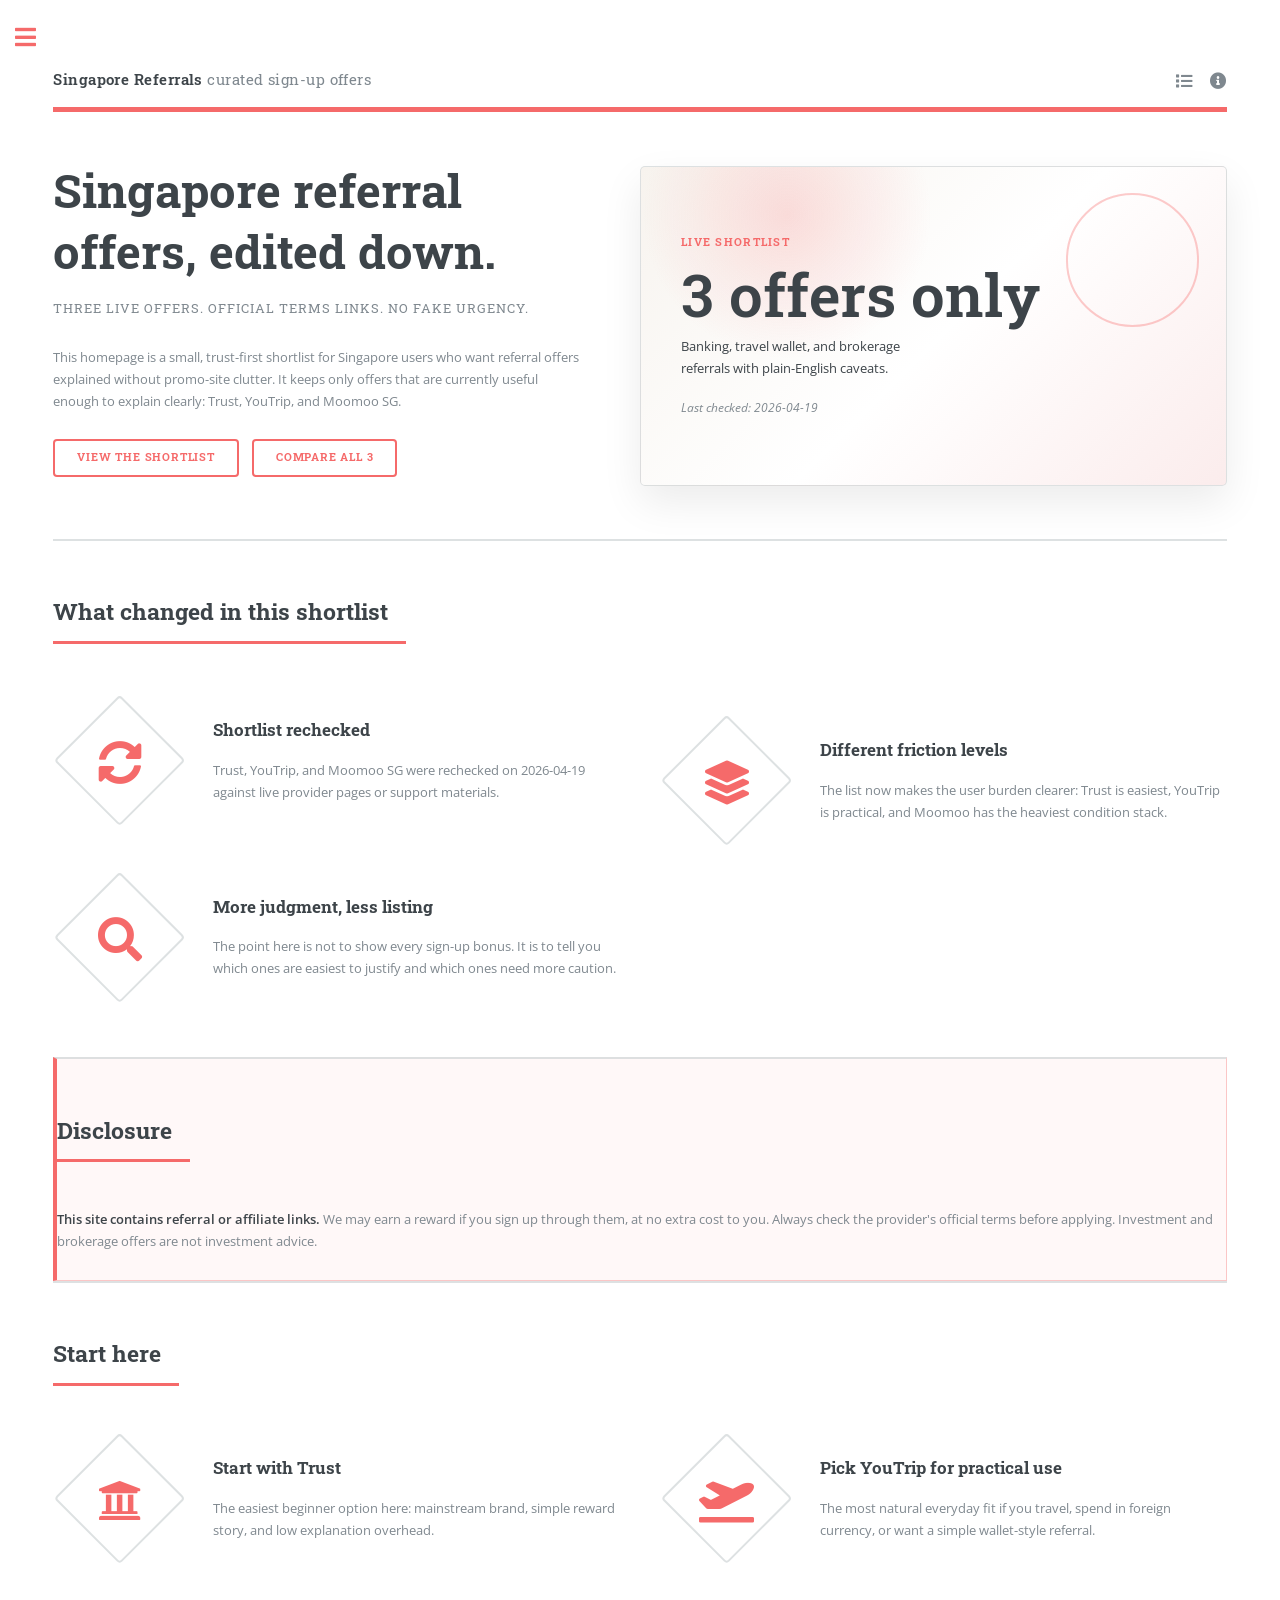
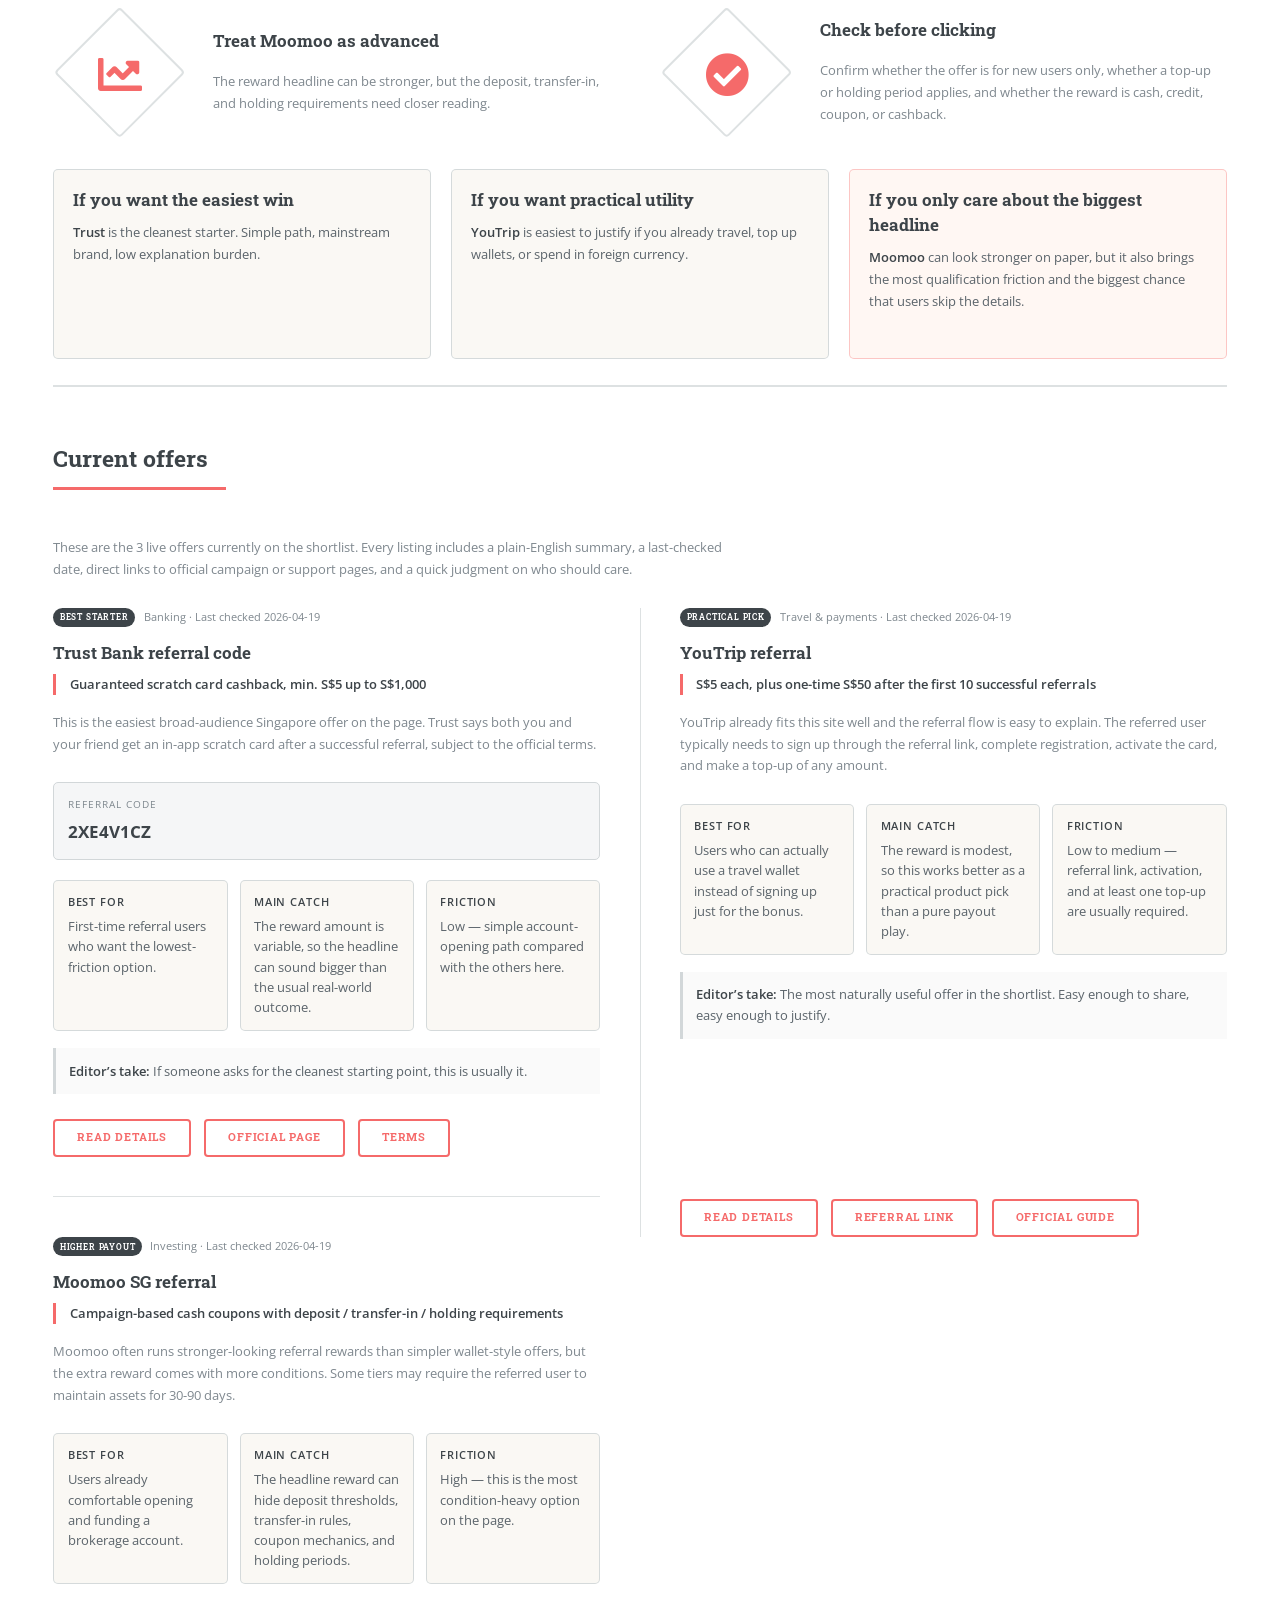
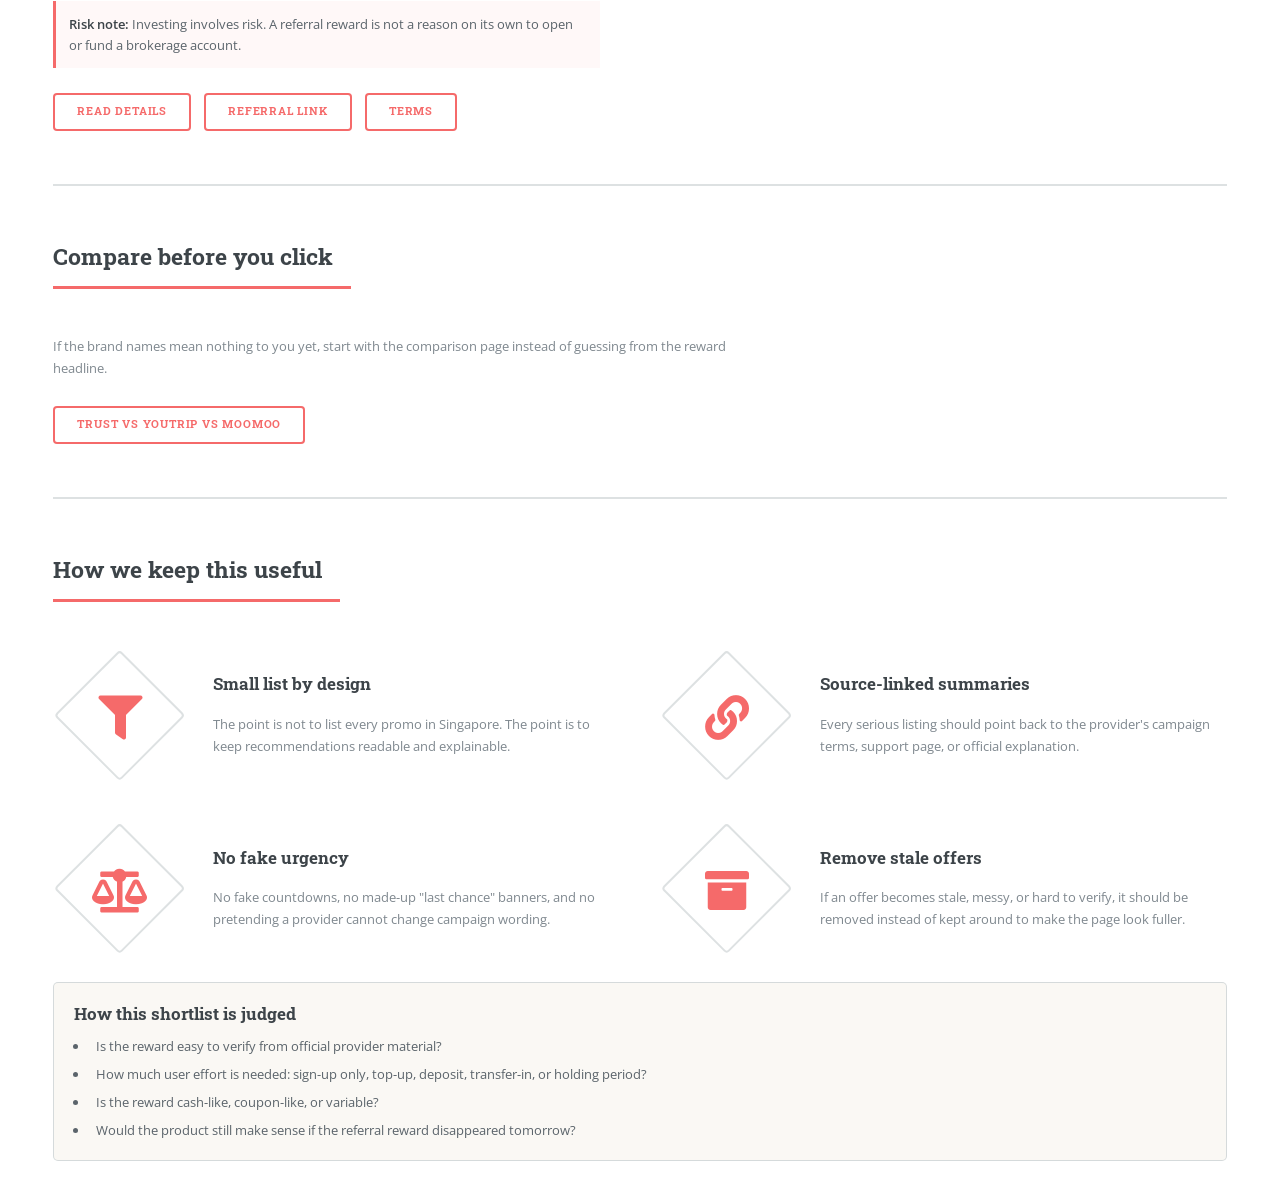
<file: index.html>
<!DOCTYPE HTML>
<!--
    Adapted from Editorial by HTML5 UP
    html5up.net | @ajlkn
    Free for personal and commercial use under the CCA 3.0 license (html5up.net/license)
-->
<html lang="en">
    <head>
        <title>Singapore Referrals - Verified Sign-Up Bonuses & Referral Offers</title>
        <meta charset="utf-8" />
        <meta name="viewport" content="width=device-width, initial-scale=1, user-scalable=no" />
        <meta name="description" content="A curated shortlist of Singapore-friendly referral offers with clear steps, official terms links, and practical notes before you sign up." />
        <link rel="stylesheet" href="assets/css/main.css" />
        <link rel="stylesheet" href="assets/css/sg-home.css" />
    </head>
    <body class="is-preload sg-referrals-home">
        <div id="wrapper">
            <div id="main">
                <div class="inner">
                    <header id="header">
                        <a href="index.html" class="logo"><strong>Singapore Referrals</strong> curated sign-up offers</a>
                        <ul class="icons">
                            <li><a href="#top-offers" class="icon solid fa-list"><span class="label">Offers</span></a></li>
                            <li><a href="#disclosure" class="icon solid fa-info-circle"><span class="label">Disclosure</span></a></li>
                        </ul>
                    </header>

                    <section id="banner" class="sg-banner">
                        <div class="content">
                            <header>
                                <h1>Singapore referral offers, edited down.</h1>
                                <p>Three live offers. Official terms links. No fake urgency.</p>
                            </header>
                            <p>This homepage is a small, trust-first shortlist for Singapore users who want referral offers explained without promo-site clutter. It keeps only offers that are currently useful enough to explain clearly: Trust, YouTrip, and Moomoo SG.</p>
                            <ul class="actions">
                                <li><a href="#top-offers" class="button big">View the shortlist</a></li>
                                <li><a href="guides/trust-vs-youtrip-vs-moomoo.html" class="button big">Compare all 3</a></li>
                            </ul>
                        </div>
                        <span class="image object sg-hero-panel" aria-label="Shortlist summary">
                            <span class="panel-kicker">Live shortlist</span>
                            <strong>3 offers only</strong>
                            <span>Banking, travel wallet, and brokerage referrals with plain-English caveats.</span>
                            <em>Last checked: 2026-04-19</em>
                        </span>
                    </section>

                    <section id="what-changed" class="sg-quick-update">
                        <header class="major">
                            <h2>What changed in this shortlist</h2>
                        </header>
                        <div class="features sg-features sg-tight-features">
                            <article>
                                <span class="icon solid fa-sync-alt"></span>
                                <div class="content">
                                    <h3>Shortlist rechecked</h3>
                                    <p>Trust, YouTrip, and Moomoo SG were rechecked on 2026-04-19 against live provider pages or support materials.</p>
                                </div>
                            </article>
                            <article>
                                <span class="icon solid fa-layer-group"></span>
                                <div class="content">
                                    <h3>Different friction levels</h3>
                                    <p>The list now makes the user burden clearer: Trust is easiest, YouTrip is practical, and Moomoo has the heaviest condition stack.</p>
                                </div>
                            </article>
                            <article>
                                <span class="icon solid fa-search"></span>
                                <div class="content">
                                    <h3>More judgment, less listing</h3>
                                    <p>The point here is not to show every sign-up bonus. It is to tell you which ones are easiest to justify and which ones need more caution.</p>
                                </div>
                            </article>
                        </div>
                    </section>

                    <section id="disclosure" class="sg-disclosure">
                        <header class="major">
                            <h2>Disclosure</h2>
                        </header>
                        <p><strong>This site contains referral or affiliate links.</strong> We may earn a reward if you sign up through them, at no extra cost to you. Always check the provider's official terms before applying. Investment and brokerage offers are not investment advice.</p>
                    </section>

                    <section id="start-here">
                        <header class="major">
                            <h2>Start here</h2>
                        </header>
                        <div class="features sg-features">
                            <article>
                                <span class="icon solid fa-university"></span>
                                <div class="content">
                                    <h3>Start with Trust</h3>
                                    <p>The easiest beginner option here: mainstream brand, simple reward story, and low explanation overhead.</p>
                                </div>
                            </article>
                            <article>
                                <span class="icon solid fa-plane-departure"></span>
                                <div class="content">
                                    <h3>Pick YouTrip for practical use</h3>
                                    <p>The most natural everyday fit if you travel, spend in foreign currency, or want a simple wallet-style referral.</p>
                                </div>
                            </article>
                            <article>
                                <span class="icon solid fa-chart-line"></span>
                                <div class="content">
                                    <h3>Treat Moomoo as advanced</h3>
                                    <p>The reward headline can be stronger, but the deposit, transfer-in, and holding requirements need closer reading.</p>
                                </div>
                            </article>
                            <article>
                                <span class="icon solid fa-check-circle"></span>
                                <div class="content">
                                    <h3>Check before clicking</h3>
                                    <p>Confirm whether the offer is for new users only, whether a top-up or holding period applies, and whether the reward is cash, credit, coupon, or cashback.</p>
                                </div>
                            </article>
                        </div>
                        <div class="sg-decision-grid">
                            <article class="sg-decision-card">
                                <h3>If you want the easiest win</h3>
                                <p><strong>Trust</strong> is the cleanest starter. Simple path, mainstream brand, low explanation burden.</p>
                            </article>
                            <article class="sg-decision-card">
                                <h3>If you want practical utility</h3>
                                <p><strong>YouTrip</strong> is easiest to justify if you already travel, top up wallets, or spend in foreign currency.</p>
                            </article>
                            <article class="sg-decision-card sg-decision-card-warn">
                                <h3>If you only care about the biggest headline</h3>
                                <p><strong>Moomoo</strong> can look stronger on paper, but it also brings the most qualification friction and the biggest chance that users skip the details.</p>
                            </article>
                        </div>
                    </section>

                    <section id="top-offers">
                        <header class="major">
                            <h2>Current offers</h2>
                        </header>
                        <p class="sg-section-intro">These are the 3 live offers currently on the shortlist. Every listing includes a plain-English summary, a last-checked date, direct links to official campaign or support pages, and a quick judgment on who should care.</p>
                        <div class="posts referral-posts">
                            <article>
                                <div class="sg-offer-topline">
                                    <span class="sg-label">Best starter</span>
                                    <span>Banking · Last checked 2026-04-19</span>
                                </div>
                                <a href="offers/trust-bank.html" class="offer-card-link">
                                    <h3>Trust Bank referral code</h3>
                                    <p class="sg-reward">Guaranteed scratch card cashback, min. S$5 up to S$1,000</p>
                                </a>
                                <p>This is the easiest broad-audience Singapore offer on the page. Trust says both you and your friend get an in-app scratch card after a successful referral, subject to the official terms.</p>
                                <div class="sg-code-box">
                                    <span>Referral code</span>
                                    <code>2XE4V1CZ</code>
                                </div>
                                <div class="sg-judgment-grid">
                                    <div class="sg-judgment-box">
                                        <strong>Best for</strong>
                                        <span>First-time referral users who want the lowest-friction option.</span>
                                    </div>
                                    <div class="sg-judgment-box">
                                        <strong>Main catch</strong>
                                        <span>The reward amount is variable, so the headline can sound bigger than the usual real-world outcome.</span>
                                    </div>
                                    <div class="sg-judgment-box">
                                        <strong>Friction</strong>
                                        <span>Low — simple account-opening path compared with the others here.</span>
                                    </div>
                                </div>
                                <p class="sg-editor-note"><strong>Editor’s take:</strong> If someone asks for the cleanest starting point, this is usually it.</p>
                                <ul class="actions">
                                    <li><a href="offers/trust-bank.html" class="button">Read details</a></li>
                                    <li><a href="https://trustbank.sg/refer-and-earn/" class="button" target="_blank" rel="noopener">Official page</a></li>
                                    <li><a href="https://assets.ctfassets.net/qje1q22sway2/1vz6e1sH7KB118jJKpbiOe/6f9447e728c67277a115c27bf2134581/Member_get_Member_Terms___Conditions_V20_01102025.pdf" class="button" target="_blank" rel="noopener">Terms</a></li>
                                </ul>
                            </article>

                            <article>
                                <div class="sg-offer-topline">
                                    <span class="sg-label">Practical pick</span>
                                    <span>Travel & payments · Last checked 2026-04-19</span>
                                </div>
                                <a href="offers/youtrip.html" class="offer-card-link">
                                    <h3>YouTrip referral</h3>
                                    <p class="sg-reward">S$5 each, plus one-time S$50 after the first 10 successful referrals</p>
                                </a>
                                <p>YouTrip already fits this site well and the referral flow is easy to explain. The referred user typically needs to sign up through the referral link, complete registration, activate the card, and make a top-up of any amount.</p>
                                <div class="sg-judgment-grid">
                                    <div class="sg-judgment-box">
                                        <strong>Best for</strong>
                                        <span>Users who can actually use a travel wallet instead of signing up just for the bonus.</span>
                                    </div>
                                    <div class="sg-judgment-box">
                                        <strong>Main catch</strong>
                                        <span>The reward is modest, so this works better as a practical product pick than a pure payout play.</span>
                                    </div>
                                    <div class="sg-judgment-box">
                                        <strong>Friction</strong>
                                        <span>Low to medium — referral link, activation, and at least one top-up are usually required.</span>
                                    </div>
                                </div>
                                <p class="sg-editor-note"><strong>Editor’s take:</strong> The most naturally useful offer in the shortlist. Easy enough to share, easy enough to justify.</p>
                                <ul class="actions">
                                    <li><a href="offers/youtrip.html" class="button">Read details</a></li>
                                    <li><a href="https://youtrip.onelink.me/3xWB/e9yuccbd" class="button" target="_blank" rel="noopener">Referral link</a></li>
                                    <li><a href="https://www.you.co/sg/blog/youtrip-referrals/" class="button" target="_blank" rel="noopener">Official guide</a></li>
                                </ul>
                            </article>

                            <article>
                                <div class="sg-offer-topline">
                                    <span class="sg-label">Higher payout</span>
                                    <span>Investing · Last checked 2026-04-19</span>
                                </div>
                                <a href="offers/moomoo-sg.html" class="offer-card-link">
                                    <h3>Moomoo SG referral</h3>
                                    <p class="sg-reward">Campaign-based cash coupons with deposit / transfer-in / holding requirements</p>
                                </a>
                                <p>Moomoo often runs stronger-looking referral rewards than simpler wallet-style offers, but the extra reward comes with more conditions. Some tiers may require the referred user to maintain assets for 30-90 days.</p>
                                <div class="sg-judgment-grid">
                                    <div class="sg-judgment-box">
                                        <strong>Best for</strong>
                                        <span>Users already comfortable opening and funding a brokerage account.</span>
                                    </div>
                                    <div class="sg-judgment-box">
                                        <strong>Main catch</strong>
                                        <span>The headline reward can hide deposit thresholds, transfer-in rules, coupon mechanics, and holding periods.</span>
                                    </div>
                                    <div class="sg-judgment-box">
                                        <strong>Friction</strong>
                                        <span>High — this is the most condition-heavy option on the page.</span>
                                    </div>
                                </div>
                                <p class="sg-editor-note sg-risk"><strong>Risk note:</strong> Investing involves risk. A referral reward is not a reason on its own to open or fund a brokerage account.</p>
                                <ul class="actions">
                                    <li><a href="offers/moomoo-sg.html" class="button">Read details</a></li>
                                    <li><a href="https://j.moomoo.com/0B79vA" class="button" target="_blank" rel="noopener">Referral link</a></li>
                                    <li><a href="https://www.moomoo.com/sg/support/topic5_353" class="button" target="_blank" rel="noopener">Terms</a></li>
                                </ul>
                            </article>
                        </div>
                    </section>

                    <section id="compare-paths">
                        <header class="major">
                            <h2>Compare before you click</h2>
                        </header>
                        <p class="sg-section-intro">If the brand names mean nothing to you yet, start with the comparison page instead of guessing from the reward headline.</p>
                        <ul class="actions">
                            <li><a href="guides/trust-vs-youtrip-vs-moomoo.html" class="button big">Trust vs YouTrip vs Moomoo</a></li>
                        </ul>
                    </section>

                    <section id="how-it-works">
                        <header class="major">
                            <h2>How we keep this useful</h2>
                        </header>
                        <div class="features sg-features">
                            <article>
                                <span class="icon solid fa-filter"></span>
                                <div class="content">
                                    <h3>Small list by design</h3>
                                    <p>The point is not to list every promo in Singapore. The point is to keep recommendations readable and explainable.</p>
                                </div>
                            </article>
                            <article>
                                <span class="icon solid fa-link"></span>
                                <div class="content">
                                    <h3>Source-linked summaries</h3>
                                    <p>Every serious listing should point back to the provider's campaign terms, support page, or official explanation.</p>
                                </div>
                            </article>
                            <article>
                                <span class="icon solid fa-balance-scale"></span>
                                <div class="content">
                                    <h3>No fake urgency</h3>
                                    <p>No fake countdowns, no made-up "last chance" banners, and no pretending a provider cannot change campaign wording.</p>
                                </div>
                            </article>
                            <article>
                                <span class="icon solid fa-archive"></span>
                                <div class="content">
                                    <h3>Remove stale offers</h3>
                                    <p>If an offer becomes stale, messy, or hard to verify, it should be removed instead of kept around to make the page look fuller.</p>
                                </div>
                            </article>
                        </div>
                        <div class="sg-method-box">
                            <h3>How this shortlist is judged</h3>
                            <ul>
                                <li>Is the reward easy to verify from official provider material?</li>
                                <li>How much user effort is needed: sign-up only, top-up, deposit, transfer-in, or holding period?</li>
                                <li>Is the reward cash-like, coupon-like, or variable?</li>
                                <li>Would the product still make sense if the referral reward disappeared tomorrow?</li>
                            </ul>
                        </div>
                    </section>
                </div>
            </div>

            <div id="sidebar">
                <div class="inner">
                    <nav id="menu">
                        <header class="major">
                            <h2>Menu</h2>
                        </header>
                        <ul>
                            <li><a href="index.html">Homepage</a></li>
                            <li><a href="#start-here">Start here</a></li>
                            <li><a href="#what-changed">What changed</a></li>
                            <li><a href="#top-offers">Current offers</a></li>
                            <li>
                                <span class="opener">Offer details</span>
                                <ul>
                                    <li><a href="offers/trust-bank.html">Trust Bank</a></li>
                                    <li><a href="offers/youtrip.html">YouTrip</a></li>
                                    <li><a href="offers/moomoo-sg.html">Moomoo SG</a></li>
                                </ul>
                            </li>
                            <li><a href="guides/trust-vs-youtrip-vs-moomoo.html">Compare all 3</a></li>
                            <li><a href="#disclosure">Disclosure</a></li>
                            <li><a href="#how-it-works">How it works</a></li>
                        </ul>
                    </nav>

                    <section>
                        <header class="major">
                            <h2>Official terms</h2>
                        </header>
                        <div class="mini-posts sg-mini-links">
                            <article>
                                <p><strong>Trust Bank</strong><br /><a href="https://trustbank.sg/refer-and-earn/" target="_blank" rel="noopener">Referral page</a> · <a href="https://assets.ctfassets.net/qje1q22sway2/1vz6e1sH7KB118jJKpbiOe/6f9447e728c67277a115c27bf2134581/Member_get_Member_Terms___Conditions_V20_01102025.pdf" target="_blank" rel="noopener">Terms PDF</a></p>
                            </article>
                            <article>
                                <p><strong>YouTrip</strong><br /><a href="https://www.you.co/sg/blog/youtrip-referrals/" target="_blank" rel="noopener">Referral guide</a> · <a href="https://support.you.co/hc/en-us/articles/900005355986-How-does-the-YouTrip-Referral-Programme-work" target="_blank" rel="noopener">Support FAQ</a></p>
                            </article>
                            <article>
                                <p><strong>Moomoo SG</strong><br /><a href="https://www.moomoo.com/sg/support/topic5_353" target="_blank" rel="noopener">Campaign terms</a></p>
                            </article>
                        </div>
                    </section>

                    <section>
                        <header class="major">
                            <h2>About</h2>
                        </header>
                        <p>Independent referral directory for a small number of sign-up bonuses, invite programmes, and referral offers relevant to Singapore users.</p>
                        <p>This page is for informational purposes only. Always read the provider's official terms before signing up.</p>
                    </section>

                    <footer id="footer">
                        <p class="copyright">&copy; 2026 Singapore Referrals.</p>
                        <p>Design base: <a href="https://html5up.net">HTML5 UP</a>.</p>
                    </footer>
                </div>
            </div>
        </div>

        <script src="assets/js/jquery.min.js"></script>
        <script src="assets/js/browser.min.js"></script>
        <script src="assets/js/breakpoints.min.js"></script>
        <script src="assets/js/util.js"></script>
        <script src="assets/js/main.js"></script>
    </body>
</html>
</file>
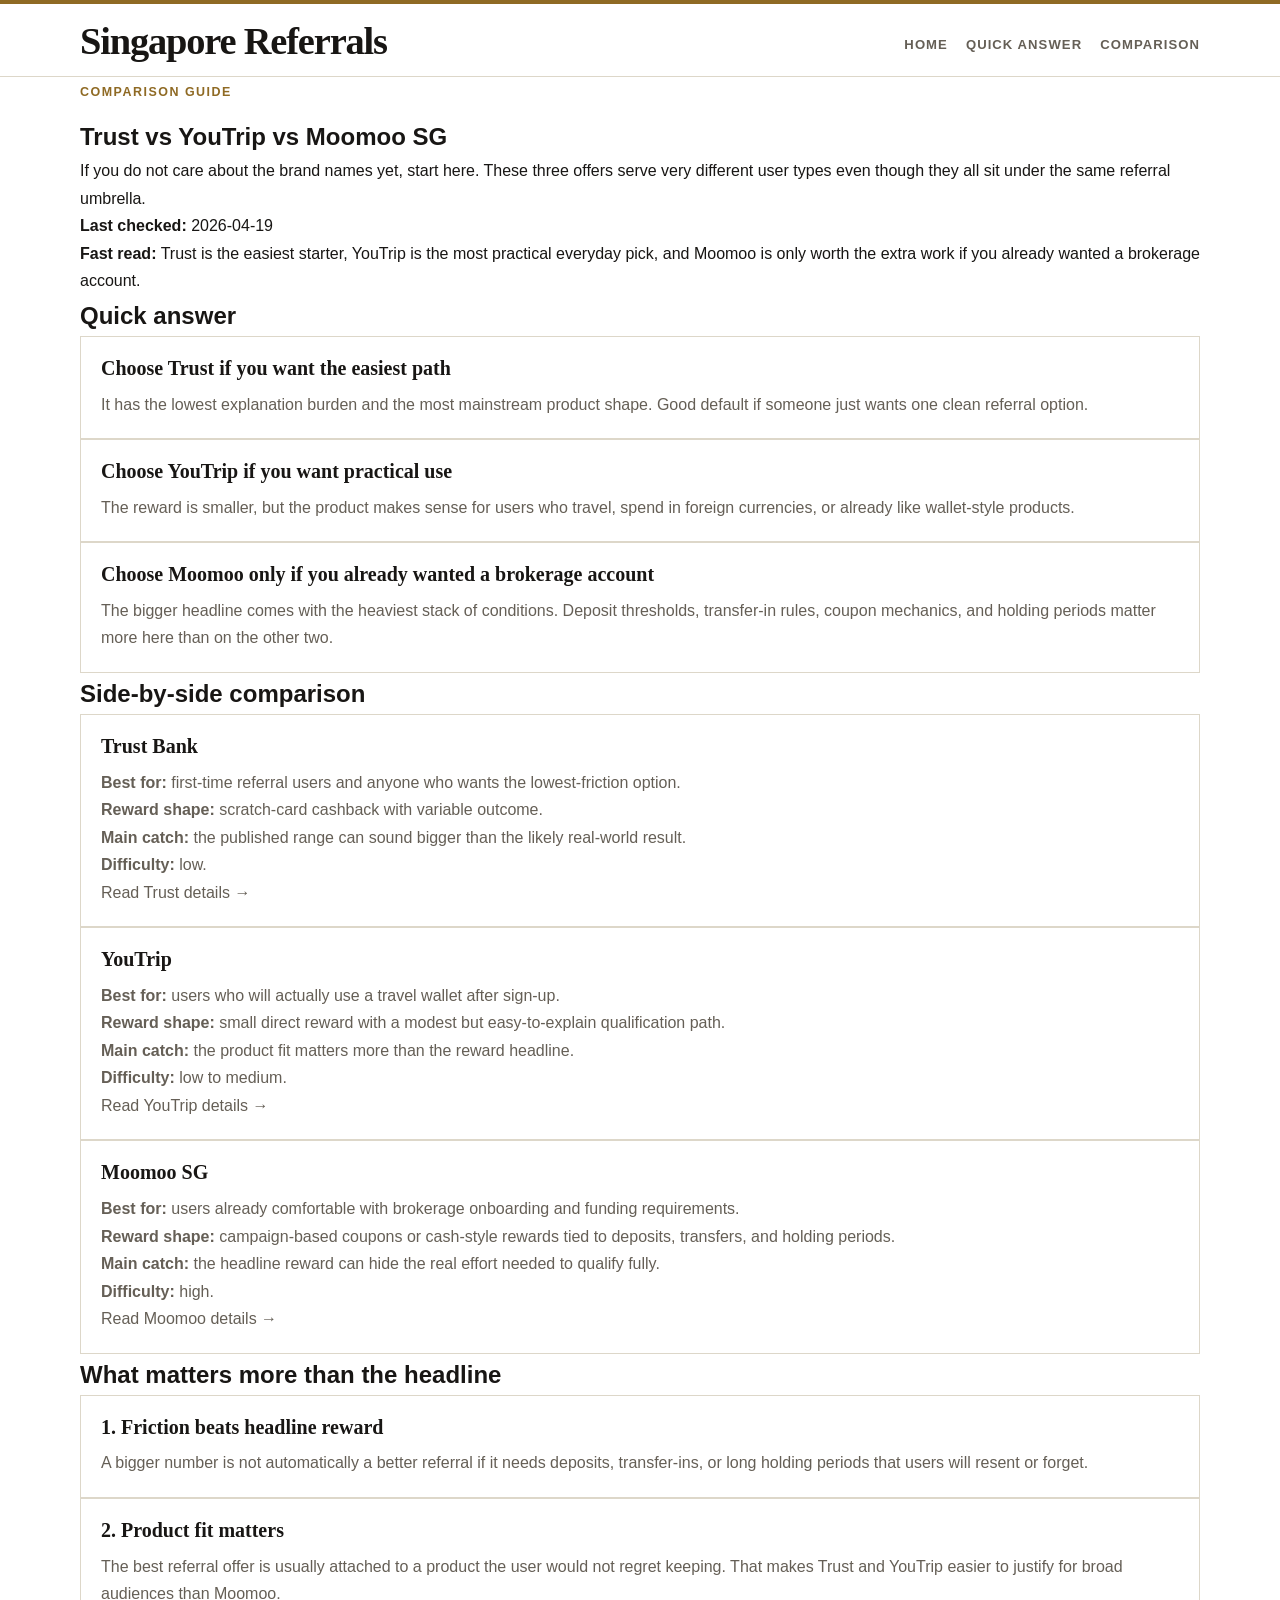
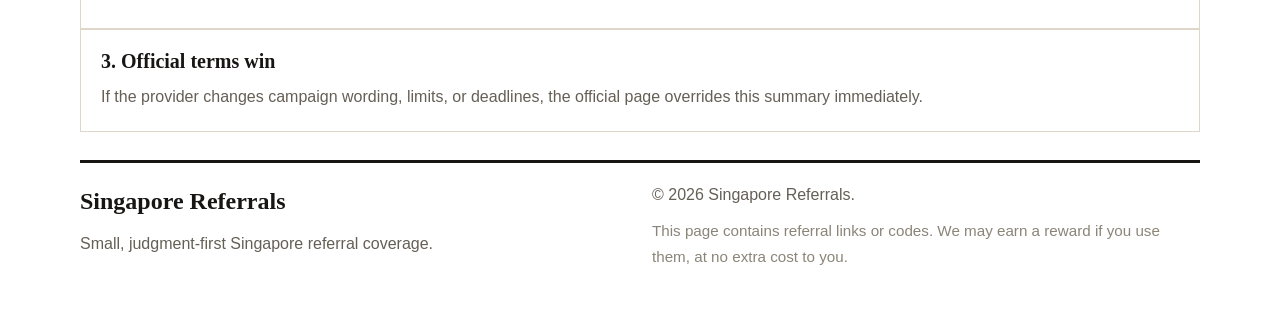
<file: guides/trust-vs-youtrip-vs-moomoo.html>
<!DOCTYPE html>
<html lang="en">
<head>
    <meta charset="UTF-8">
    <meta name="viewport" content="width=device-width, initial-scale=1.0">
    <title>Trust vs YouTrip vs Moomoo SG - Singapore Referrals</title>
    <link rel="stylesheet" href="../style.css">
    <meta name="description" content="Compare Trust Bank, YouTrip, and Moomoo SG referral offers by difficulty, reward shape, practicality, and who each offer suits best.">
</head>
<body>
    <header class="site-header">
        <div class="container header-flex">
            <div class="logo">
                <a href="../index.html">Singapore Referrals</a>
            </div>
            <nav class="main-nav">
                <a href="../index.html">Home</a>
                <a href="#quick-answer">Quick answer</a>
                <a href="#comparison">Comparison</a>
            </nav>
        </div>
    </header>

    <main class="container main-content">
        <section class="hero">
            <p class="eyebrow">Comparison guide</p>
            <h1>Trust vs YouTrip vs Moomoo SG</h1>
            <p class="subtitle">If you do not care about the brand names yet, start here. These three offers serve very different user types even though they all sit under the same referral umbrella.</p>
            <div class="callout-box">
                <strong>Last checked:</strong> 2026-04-19<br>
                <strong>Fast read:</strong> Trust is the easiest starter, YouTrip is the most practical everyday pick, and Moomoo is only worth the extra work if you already wanted a brokerage account.
            </div>
        </section>

        <section class="latest-section" id="quick-answer">
            <h2>Quick answer</h2>
            <article class="info-card">
                <h3>Choose Trust if you want the easiest path</h3>
                <p>It has the lowest explanation burden and the most mainstream product shape. Good default if someone just wants one clean referral option.</p>
            </article>
            <article class="info-card">
                <h3>Choose YouTrip if you want practical use</h3>
                <p>The reward is smaller, but the product makes sense for users who travel, spend in foreign currencies, or already like wallet-style products.</p>
            </article>
            <article class="info-card">
                <h3>Choose Moomoo only if you already wanted a brokerage account</h3>
                <p>The bigger headline comes with the heaviest stack of conditions. Deposit thresholds, transfer-in rules, coupon mechanics, and holding periods matter more here than on the other two.</p>
            </article>
        </section>

        <section class="latest-section" id="comparison">
            <h2>Side-by-side comparison</h2>
            <article class="info-card">
                <h3>Trust Bank</h3>
                <p><strong>Best for:</strong> first-time referral users and anyone who wants the lowest-friction option.</p>
                <p><strong>Reward shape:</strong> scratch-card cashback with variable outcome.</p>
                <p><strong>Main catch:</strong> the published range can sound bigger than the likely real-world result.</p>
                <p><strong>Difficulty:</strong> low.</p>
                <p><a href="../offers/trust-bank.html">Read Trust details →</a></p>
            </article>
            <article class="info-card">
                <h3>YouTrip</h3>
                <p><strong>Best for:</strong> users who will actually use a travel wallet after sign-up.</p>
                <p><strong>Reward shape:</strong> small direct reward with a modest but easy-to-explain qualification path.</p>
                <p><strong>Main catch:</strong> the product fit matters more than the reward headline.</p>
                <p><strong>Difficulty:</strong> low to medium.</p>
                <p><a href="../offers/youtrip.html">Read YouTrip details →</a></p>
            </article>
            <article class="info-card">
                <h3>Moomoo SG</h3>
                <p><strong>Best for:</strong> users already comfortable with brokerage onboarding and funding requirements.</p>
                <p><strong>Reward shape:</strong> campaign-based coupons or cash-style rewards tied to deposits, transfers, and holding periods.</p>
                <p><strong>Main catch:</strong> the headline reward can hide the real effort needed to qualify fully.</p>
                <p><strong>Difficulty:</strong> high.</p>
                <p><a href="../offers/moomoo-sg.html">Read Moomoo details →</a></p>
            </article>
        </section>

        <section class="latest-section">
            <h2>What matters more than the headline</h2>
            <article class="info-card">
                <h3>1. Friction beats headline reward</h3>
                <p>A bigger number is not automatically a better referral if it needs deposits, transfer-ins, or long holding periods that users will resent or forget.</p>
            </article>
            <article class="info-card">
                <h3>2. Product fit matters</h3>
                <p>The best referral offer is usually attached to a product the user would not regret keeping. That makes Trust and YouTrip easier to justify for broad audiences than Moomoo.</p>
            </article>
            <article class="info-card">
                <h3>3. Official terms win</h3>
                <p>If the provider changes campaign wording, limits, or deadlines, the official page overrides this summary immediately.</p>
            </article>
        </section>
    </main>

    <footer class="site-footer">
        <div class="container footer-inner">
            <div class="footer-brand">
                <h3>Singapore Referrals</h3>
                <p>Small, judgment-first Singapore referral coverage.</p>
            </div>
            <div class="footer-meta">
                <p>&copy; 2026 Singapore Referrals.</p>
                <p class="disclaimer">This page contains referral links or codes. We may earn a reward if you use them, at no extra cost to you.</p>
            </div>
        </div>
    </footer>
</body>
</html>
</file>
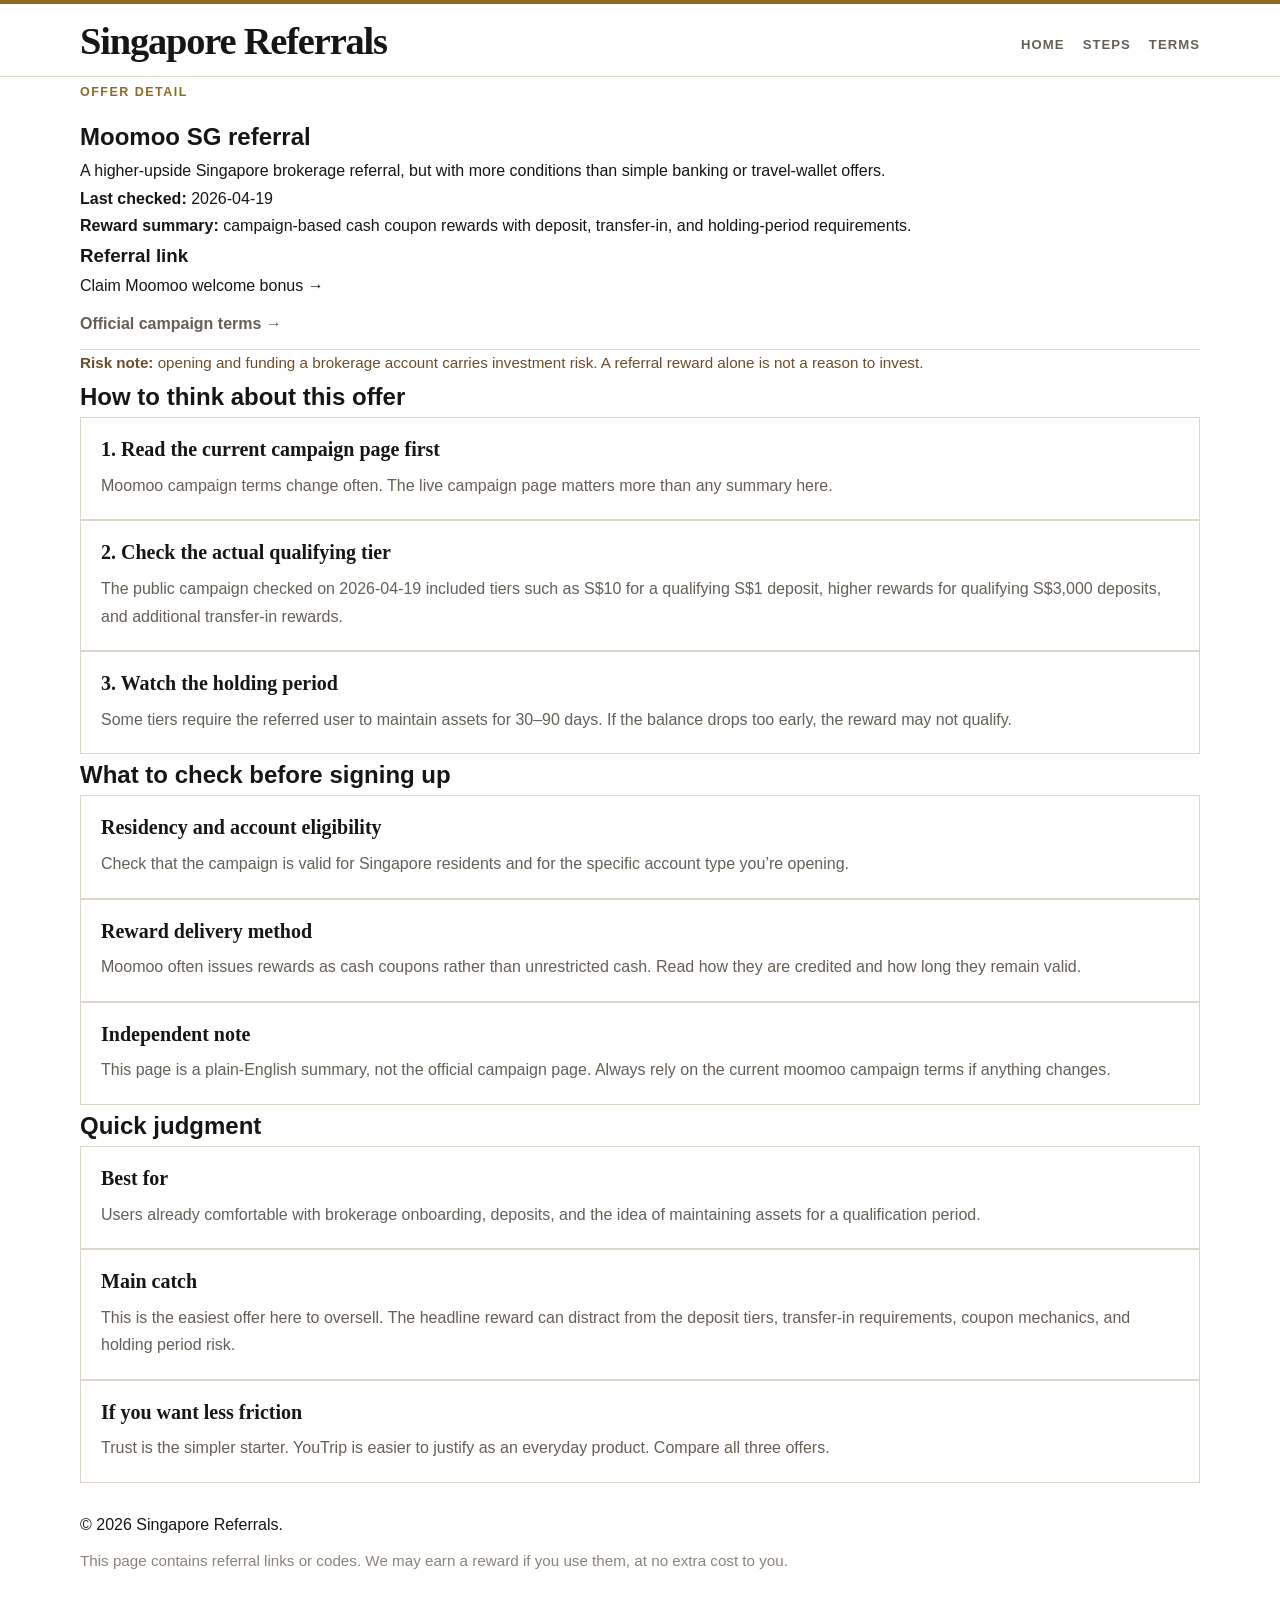
<file: offers/moomoo-sg.html>
<!DOCTYPE html>
<html lang="en">
<head>
    <meta charset="UTF-8">
    <meta name="viewport" content="width=device-width, initial-scale=1.0">
    <title>Moomoo SG Referral - Singapore Referrals</title>
    <link rel="stylesheet" href="../style.css">
    <meta name="description" content="Moomoo SG referral guide with live referral link, current public reward shape, key holding-period caveats, and official campaign terms.">
</head>
<body>
    <header class="site-header">
        <div class="container header-flex">
            <div class="logo">
                <a href="../index.html">Singapore Referrals</a>
            </div>
            <nav class="main-nav">
                <a href="../index.html">Home</a>
                <a href="#steps">Steps</a>
                <a href="#terms">Terms</a>
            </nav>
        </div>
    </header>

    <main class="container main-content">
        <section class="hero">
            <p class="eyebrow">Offer detail</p>
            <h1>Moomoo SG referral</h1>
            <p class="subtitle">A higher-upside Singapore brokerage referral, but with more conditions than simple banking or travel-wallet offers.</p>
            <div class="callout-box">
                <strong>Last checked:</strong> 2026-04-19<br>
                <strong>Reward summary:</strong> campaign-based cash coupon rewards with deposit, transfer-in, and holding-period requirements.
            </div>
        </section>

        <section class="featured-section">
            <article class="offer-article">
                <h3>Referral link</h3>
                <div class="offer-links">
                    <a href="https://j.moomoo.com/0B79vA" class="cta-link" target="_blank" rel="noopener">Claim Moomoo welcome bonus →</a>
                    <a href="https://www.moomoo.com/sg/support/topic5_353" class="secondary-link" target="_blank" rel="noopener">Official campaign terms →</a>
                </div>
                <p class="risk-note"><strong>Risk note:</strong> opening and funding a brokerage account carries investment risk. A referral reward alone is not a reason to invest.</p>
            </article>
        </section>

        <section class="latest-section" id="steps">
            <h2>How to think about this offer</h2>
            <article class="info-card">
                <h3>1. Read the current campaign page first</h3>
                <p>Moomoo campaign terms change often. The live campaign page matters more than any summary here.</p>
            </article>
            <article class="info-card">
                <h3>2. Check the actual qualifying tier</h3>
                <p>The public campaign checked on 2026-04-19 included tiers such as S$10 for a qualifying S$1 deposit, higher rewards for qualifying S$3,000 deposits, and additional transfer-in rewards.</p>
            </article>
            <article class="info-card">
                <h3>3. Watch the holding period</h3>
                <p>Some tiers require the referred user to maintain assets for 30–90 days. If the balance drops too early, the reward may not qualify.</p>
            </article>
        </section>

        <section class="latest-section" id="terms">
            <h2>What to check before signing up</h2>
            <article class="info-card">
                <h3>Residency and account eligibility</h3>
                <p>Check that the campaign is valid for Singapore residents and for the specific account type you’re opening.</p>
            </article>
            <article class="info-card">
                <h3>Reward delivery method</h3>
                <p>Moomoo often issues rewards as cash coupons rather than unrestricted cash. Read how they are credited and how long they remain valid.</p>
            </article>
            <article class="info-card">
                <h3>Independent note</h3>
                <p>This page is a plain-English summary, not the official campaign page. Always rely on the current moomoo campaign terms if anything changes.</p>
            </article>
        </section>

        <section class="latest-section">
            <h2>Quick judgment</h2>
            <article class="info-card">
                <h3>Best for</h3>
                <p>Users already comfortable with brokerage onboarding, deposits, and the idea of maintaining assets for a qualification period.</p>
            </article>
            <article class="info-card">
                <h3>Main catch</h3>
                <p>This is the easiest offer here to oversell. The headline reward can distract from the deposit tiers, transfer-in requirements, coupon mechanics, and holding period risk.</p>
            </article>
            <article class="info-card">
                <h3>If you want less friction</h3>
                <p><a href="../offers/trust-bank.html">Trust</a> is the simpler starter. <a href="../offers/youtrip.html">YouTrip</a> is easier to justify as an everyday product. <a href="../guides/trust-vs-youtrip-vs-moomoo.html">Compare all three offers</a>.</p>
            </article>
        </section>
    </main>

    <footer class="site-footer">
        <div class="container">
            <p>&copy; 2026 Singapore Referrals.</p>
            <p class="disclaimer">This page contains referral links or codes. We may earn a reward if you use them, at no extra cost to you.</p>
        </div>
    </footer>
</body>
</html>
</file>
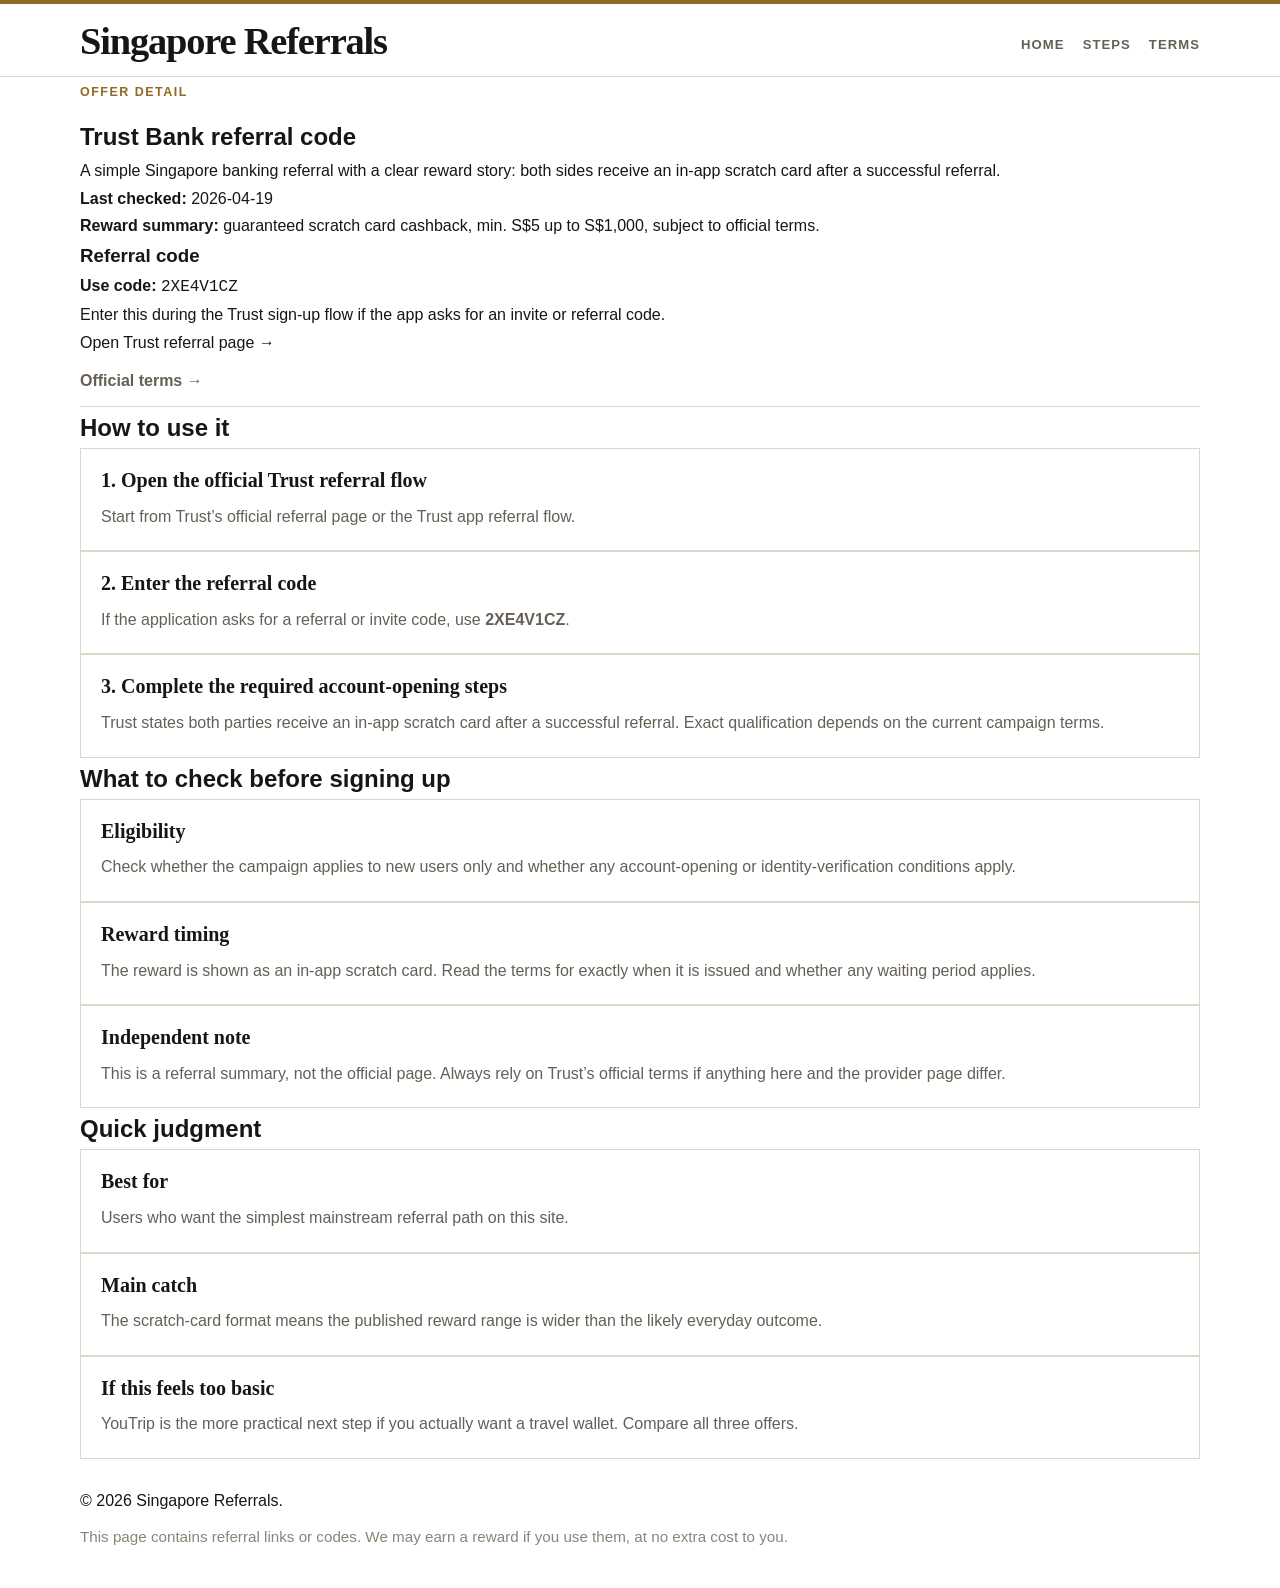
<file: offers/trust-bank.html>
<!DOCTYPE html>
<html lang="en">
<head>
    <meta charset="UTF-8">
    <meta name="viewport" content="width=device-width, initial-scale=1.0">
    <title>Trust Bank Referral Code - Singapore Referrals</title>
    <link rel="stylesheet" href="../style.css">
    <meta name="description" content="Trust Bank referral code guide for Singapore users. Clear steps, current reward summary, referral code, and official terms links.">
</head>
<body>
    <header class="site-header">
        <div class="container header-flex">
            <div class="logo">
                <a href="../index.html">Singapore Referrals</a>
            </div>
            <nav class="main-nav">
                <a href="../index.html">Home</a>
                <a href="#steps">Steps</a>
                <a href="#terms">Terms</a>
            </nav>
        </div>
    </header>

    <main class="container main-content">
        <section class="hero">
            <p class="eyebrow">Offer detail</p>
            <h1>Trust Bank referral code</h1>
            <p class="subtitle">A simple Singapore banking referral with a clear reward story: both sides receive an in-app scratch card after a successful referral.</p>
            <div class="callout-box">
                <strong>Last checked:</strong> 2026-04-19<br>
                <strong>Reward summary:</strong> guaranteed scratch card cashback, min. S$5 up to S$1,000, subject to official terms.
            </div>
        </section>

        <section class="featured-section">
            <article class="offer-article">
                <h3>Referral code</h3>
                <div class="offer-details referral-box">
                    <p><strong>Use code:</strong> <code>2XE4V1CZ</code></p>
                    <p>Enter this during the Trust sign-up flow if the app asks for an invite or referral code.</p>
                </div>
                <div class="offer-links">
                    <a href="https://trustbank.sg/refer-and-earn/" class="cta-link" target="_blank" rel="noopener">Open Trust referral page →</a>
                    <a href="https://assets.ctfassets.net/qje1q22sway2/1vz6e1sH7KB118jJKpbiOe/6f9447e728c67277a115c27bf2134581/Member_get_Member_Terms___Conditions_V20_01102025.pdf" class="secondary-link" target="_blank" rel="noopener">Official terms →</a>
                </div>
            </article>
        </section>

        <section class="latest-section" id="steps">
            <h2>How to use it</h2>
            <article class="info-card">
                <h3>1. Open the official Trust referral flow</h3>
                <p>Start from Trust’s official referral page or the Trust app referral flow.</p>
            </article>
            <article class="info-card">
                <h3>2. Enter the referral code</h3>
                <p>If the application asks for a referral or invite code, use <strong>2XE4V1CZ</strong>.</p>
            </article>
            <article class="info-card">
                <h3>3. Complete the required account-opening steps</h3>
                <p>Trust states both parties receive an in-app scratch card after a successful referral. Exact qualification depends on the current campaign terms.</p>
            </article>
        </section>

        <section class="latest-section" id="terms">
            <h2>What to check before signing up</h2>
            <article class="info-card">
                <h3>Eligibility</h3>
                <p>Check whether the campaign applies to new users only and whether any account-opening or identity-verification conditions apply.</p>
            </article>
            <article class="info-card">
                <h3>Reward timing</h3>
                <p>The reward is shown as an in-app scratch card. Read the terms for exactly when it is issued and whether any waiting period applies.</p>
            </article>
            <article class="info-card">
                <h3>Independent note</h3>
                <p>This is a referral summary, not the official page. Always rely on Trust’s official terms if anything here and the provider page differ.</p>
            </article>
        </section>

        <section class="latest-section">
            <h2>Quick judgment</h2>
            <article class="info-card">
                <h3>Best for</h3>
                <p>Users who want the simplest mainstream referral path on this site.</p>
            </article>
            <article class="info-card">
                <h3>Main catch</h3>
                <p>The scratch-card format means the published reward range is wider than the likely everyday outcome.</p>
            </article>
            <article class="info-card">
                <h3>If this feels too basic</h3>
                <p><a href="../offers/youtrip.html">YouTrip</a> is the more practical next step if you actually want a travel wallet. <a href="../guides/trust-vs-youtrip-vs-moomoo.html">Compare all three offers</a>.</p>
            </article>
        </section>
    </main>

    <footer class="site-footer">
        <div class="container">
            <p>&copy; 2026 Singapore Referrals.</p>
            <p class="disclaimer">This page contains referral links or codes. We may earn a reward if you use them, at no extra cost to you.</p>
        </div>
    </footer>
</body>
</html>
</file>
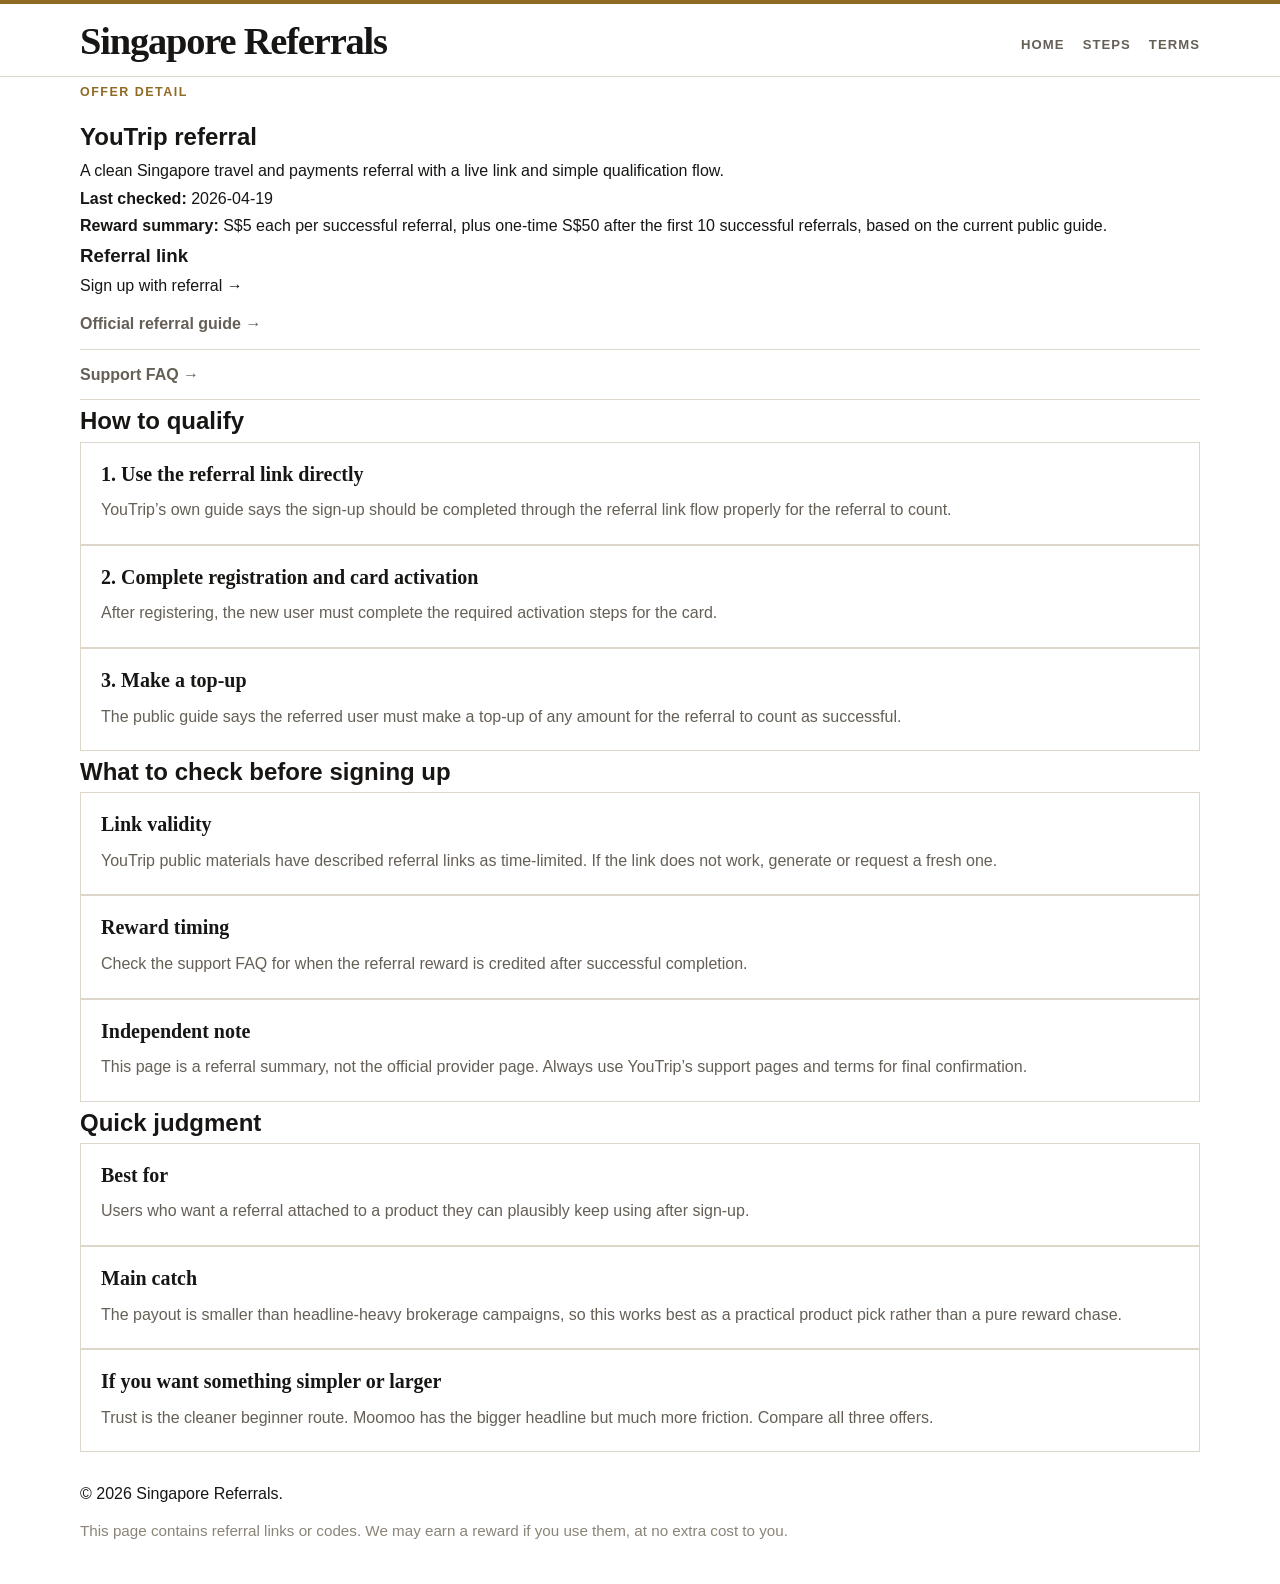
<file: offers/youtrip.html>
<!DOCTYPE html>
<html lang="en">
<head>
    <meta charset="UTF-8">
    <meta name="viewport" content="width=device-width, initial-scale=1.0">
    <title>YouTrip Referral - Singapore Referrals</title>
    <link rel="stylesheet" href="../style.css">
    <meta name="description" content="YouTrip referral guide for Singapore users with live referral link, qualification steps, and official support links.">
</head>
<body>
    <header class="site-header">
        <div class="container header-flex">
            <div class="logo">
                <a href="../index.html">Singapore Referrals</a>
            </div>
            <nav class="main-nav">
                <a href="../index.html">Home</a>
                <a href="#steps">Steps</a>
                <a href="#terms">Terms</a>
            </nav>
        </div>
    </header>

    <main class="container main-content">
        <section class="hero">
            <p class="eyebrow">Offer detail</p>
            <h1>YouTrip referral</h1>
            <p class="subtitle">A clean Singapore travel and payments referral with a live link and simple qualification flow.</p>
            <div class="callout-box">
                <strong>Last checked:</strong> 2026-04-19<br>
                <strong>Reward summary:</strong> S$5 each per successful referral, plus one-time S$50 after the first 10 successful referrals, based on the current public guide.
            </div>
        </section>

        <section class="featured-section">
            <article class="offer-article">
                <h3>Referral link</h3>
                <div class="offer-links">
                    <a href="https://youtrip.onelink.me/3xWB/e9yuccbd" class="cta-link" target="_blank" rel="noopener">Sign up with referral →</a>
                    <a href="https://www.you.co/sg/blog/youtrip-referrals/" class="secondary-link" target="_blank" rel="noopener">Official referral guide →</a>
                    <a href="https://support.you.co/hc/en-us/articles/900005355986-How-does-the-YouTrip-Referral-Programme-work" class="secondary-link" target="_blank" rel="noopener">Support FAQ →</a>
                </div>
            </article>
        </section>

        <section class="latest-section" id="steps">
            <h2>How to qualify</h2>
            <article class="info-card">
                <h3>1. Use the referral link directly</h3>
                <p>YouTrip’s own guide says the sign-up should be completed through the referral link flow properly for the referral to count.</p>
            </article>
            <article class="info-card">
                <h3>2. Complete registration and card activation</h3>
                <p>After registering, the new user must complete the required activation steps for the card.</p>
            </article>
            <article class="info-card">
                <h3>3. Make a top-up</h3>
                <p>The public guide says the referred user must make a top-up of any amount for the referral to count as successful.</p>
            </article>
        </section>

        <section class="latest-section" id="terms">
            <h2>What to check before signing up</h2>
            <article class="info-card">
                <h3>Link validity</h3>
                <p>YouTrip public materials have described referral links as time-limited. If the link does not work, generate or request a fresh one.</p>
            </article>
            <article class="info-card">
                <h3>Reward timing</h3>
                <p>Check the support FAQ for when the referral reward is credited after successful completion.</p>
            </article>
            <article class="info-card">
                <h3>Independent note</h3>
                <p>This page is a referral summary, not the official provider page. Always use YouTrip’s support pages and terms for final confirmation.</p>
            </article>
        </section>

        <section class="latest-section">
            <h2>Quick judgment</h2>
            <article class="info-card">
                <h3>Best for</h3>
                <p>Users who want a referral attached to a product they can plausibly keep using after sign-up.</p>
            </article>
            <article class="info-card">
                <h3>Main catch</h3>
                <p>The payout is smaller than headline-heavy brokerage campaigns, so this works best as a practical product pick rather than a pure reward chase.</p>
            </article>
            <article class="info-card">
                <h3>If you want something simpler or larger</h3>
                <p><a href="../offers/trust-bank.html">Trust</a> is the cleaner beginner route. <a href="../offers/moomoo-sg.html">Moomoo</a> has the bigger headline but much more friction. <a href="../guides/trust-vs-youtrip-vs-moomoo.html">Compare all three offers</a>.</p>
            </article>
        </section>
    </main>

    <footer class="site-footer">
        <div class="container">
            <p>&copy; 2026 Singapore Referrals.</p>
            <p class="disclaimer">This page contains referral links or codes. We may earn a reward if you use them, at no extra cost to you.</p>
        </div>
    </footer>
</body>
</html>
</file>
<file: assets/css/sg-home.css>
/* Homepage-specific adaptation of HTML5 UP Editorial for Singapore Referrals. */

.sg-referrals-home .sg-quick-update {
    margin-top: 0;
}

.sg-referrals-home .sg-tight-features article {
    padding-top: 0.25em;
}

.sg-referrals-home .sg-decision-grid {
    display: grid;
    gap: 1.5em;
    grid-template-columns: repeat(3, minmax(0, 1fr));
    margin-top: 2.25em;
}

.sg-referrals-home .sg-decision-card,
.sg-referrals-home .sg-judgment-box,
.sg-referrals-home .sg-method-box {
    background: #faf8f4;
    border: solid 1px rgba(210, 215, 217, 0.9);
    border-radius: 0.375em;
}

.sg-referrals-home .sg-decision-card {
    padding: 1.35em 1.4em;
}

.sg-referrals-home .sg-decision-card h3,
.sg-referrals-home .sg-method-box h3 {
    margin-bottom: 0.55em;
}

.sg-referrals-home .sg-decision-card p,
.sg-referrals-home .sg-judgment-box span,
.sg-referrals-home .sg-method-box li {
    color: #5b646b;
}

.sg-referrals-home .sg-decision-card-warn {
    background: #fff7f3;
    border-color: rgba(245, 106, 106, 0.35);
}

.sg-referrals-home .sg-judgment-grid {
    display: grid;
    gap: 0.9em;
    grid-template-columns: repeat(3, minmax(0, 1fr));
    margin: 0 0 1.25em 0;
}

.sg-referrals-home .sg-judgment-box {
    min-height: 100%;
    padding: 0.95em 1em;
}

.sg-referrals-home .sg-judgment-box strong {
    color: #3d4449;
    display: block;
    font-size: 0.8em;
    letter-spacing: 0.08em;
    margin-bottom: 0.45em;
    text-transform: uppercase;
}

.sg-referrals-home .sg-judgment-box span {
    display: block;
    font-size: 0.95em;
    line-height: 1.6;
}

.sg-referrals-home .sg-method-box {
    margin-top: 2em;
    padding: 1.4em 1.5em;
}

.sg-referrals-home .sg-method-box ul {
    margin: 0;
    padding-left: 1.1em;
}

.sg-referrals-home .sg-method-box li + li {
    margin-top: 0.45em;
}

.sg-referrals-home #header .logo {
    letter-spacing: 0.03em;
}

.sg-referrals-home #banner.sg-banner {
    align-items: stretch;
}

.sg-referrals-home #banner.sg-banner h1 {
    max-width: 9.5em;
}

.sg-referrals-home #banner.sg-banner p {
    max-width: 42em;
}

.sg-referrals-home .sg-hero-panel {
    background:
        radial-gradient(circle at 25% 15%, rgba(245, 106, 106, 0.2), transparent 28%),
        linear-gradient(135deg, #f7f3ee 0%, #ffffff 52%, #fbecec 100%);
    border: solid 1px rgba(210, 215, 217, 0.75);
    border-radius: 0.375em;
    box-shadow: 0 1.25em 3em rgba(0, 0, 0, 0.08);
    color: #3d4449;
    display: flex !important;
    flex-direction: column;
    justify-content: center;
    min-height: 24em;
    padding: 3em;
    position: relative;
}

.sg-referrals-home .sg-hero-panel:before {
    border: solid 2px rgba(245, 106, 106, 0.35);
    border-radius: 999px;
    content: '';
    height: 10em;
    position: absolute;
    right: 2em;
    top: 2em;
    width: 10em;
}

.sg-referrals-home .sg-hero-panel .panel-kicker {
    color: #f56a6a;
    font-family: "Roboto Slab", serif;
    font-size: 0.8em;
    font-weight: 700;
    letter-spacing: 0.12em;
    text-transform: uppercase;
}

.sg-referrals-home .sg-hero-panel strong {
    color: #3d4449;
    display: block;
    font-family: "Roboto Slab", serif;
    font-size: clamp(2.4em, 6vw, 4.5em);
    line-height: 1;
    margin: 0.2em 0;
    position: relative;
    z-index: 1;
}

.sg-referrals-home .sg-hero-panel span,
.sg-referrals-home .sg-hero-panel em {
    display: block;
    max-width: 20em;
    position: relative;
    z-index: 1;
}

.sg-referrals-home .sg-hero-panel em {
    color: #7f888f;
    font-size: 0.9em;
    margin-top: 1.5em;
}

.sg-referrals-home .sg-disclosure {
    background: #fff8f8;
    border: solid 1px rgba(245, 106, 106, 0.35);
    border-left: solid 0.35em #f56a6a;
    margin-top: 0;
    padding: 2em;
}

.sg-referrals-home .sg-disclosure p:last-child {
    margin-bottom: 0;
}

.sg-referrals-home .sg-section-intro {
    max-width: 52em;
}

.sg-referrals-home .referral-posts article {
    display: flex;
    flex-direction: column;
}

.sg-referrals-home .referral-posts .actions {
    margin-top: auto;
}

.sg-referrals-home .offer-card-link {
    border-bottom: 0;
}

.sg-referrals-home .offer-card-link h3 {
    margin-bottom: 0.5em;
}

.sg-referrals-home .offer-card-link:hover h3 {
    color: #f56a6a;
}

.sg-referrals-home .sg-offer-topline {
    align-items: center;
    color: #7f888f;
    display: flex;
    flex-wrap: wrap;
    font-size: 0.85em;
    gap: 0.75em;
    margin-bottom: 1.25em;
}

.sg-referrals-home .sg-label {
    background: #3d4449;
    border-radius: 999px;
    color: #ffffff;
    font-family: "Roboto Slab", serif;
    font-size: 0.72em;
    font-weight: 700;
    letter-spacing: 0.1em;
    padding: 0.35em 0.8em;
    text-transform: uppercase;
}

.sg-referrals-home .sg-reward {
    border-left: solid 0.25em #f56a6a;
    color: #3d4449;
    font-weight: 600;
    line-height: 1.55;
    margin-bottom: 1.25em;
    padding-left: 1em;
}

.sg-referrals-home .sg-code-box {
    background: #f5f6f7;
    border: solid 1px #d2d7d9;
    border-radius: 0.375em;
    margin: 0 0 1.5em 0;
    padding: 1em;
}

.sg-referrals-home .sg-code-box span {
    color: #7f888f;
    display: block;
    font-size: 0.78em;
    letter-spacing: 0.1em;
    margin-bottom: 0.35em;
    text-transform: uppercase;
}

.sg-referrals-home .sg-code-box code {
    color: #3d4449;
    font-size: 1.3em;
    font-weight: 700;
}

.sg-referrals-home .sg-editor-note {
    background: #fafafa;
    border-left: solid 0.25em #d2d7d9;
    color: #5b646b;
    font-size: 0.95em;
    padding: 1em;
}

.sg-referrals-home .sg-editor-note.sg-risk {
    background: #fff8f8;
    border-left-color: #f56a6a;
}

.sg-referrals-home .sg-mini-links article p {
    margin-bottom: 0;
}

@media screen and (max-width: 980px) {
    .sg-referrals-home .sg-hero-panel {
        min-height: 18em;
        padding: 2em;
    }

    .sg-referrals-home .sg-decision-grid,
    .sg-referrals-home .sg-judgment-grid {
        grid-template-columns: 1fr;
    }
}

@media screen and (max-width: 736px) {
    .sg-referrals-home #banner.sg-banner h1 {
        max-width: none;
    }

    .sg-referrals-home .sg-disclosure {
        padding: 1.5em;
    }

    .sg-referrals-home .sg-hero-panel {
        min-height: 16em;
    }
}
</file>
<file: style.css>
* {
    margin: 0;
    padding: 0;
    box-sizing: border-box;
}

:root {
    --bg: #ffffff;
    --bg-soft: #f7f5ef;
    --line: #ddd7c9;
    --line-strong: #b8ae97;
    --text: #181614;
    --muted: #655f56;
    --muted-soft: #8b8478;
    --accent: #8f6a24;
    --accent-soft: #f4eee0;
    --warn-soft: #f7efe7;
    --shadow: 0 14px 35px rgba(24, 22, 20, 0.05);
}

html {
    scroll-behavior: smooth;
}

body {
    background: var(--bg);
    color: var(--text);
    font-family: Inter, -apple-system, BlinkMacSystemFont, "Segoe UI", Roboto, Arial, sans-serif;
    font-size: 16px;
    line-height: 1.72;
}

a {
    color: inherit;
    text-decoration: none;
}

.container {
    width: min(1120px, calc(100% - 32px));
    margin: 0 auto;
}

.site-header {
    border-top: 4px solid var(--accent);
    border-bottom: 1px solid var(--line);
    background: #fff;
}

.header-flex {
    display: flex;
    align-items: end;
    justify-content: space-between;
    gap: 24px;
    padding: 18px 0 16px;
}

.logo-wrap {
    display: flex;
    flex-direction: column;
    gap: 4px;
}

.logo {
    font-family: Georgia, "Times New Roman", serif;
    font-size: clamp(1.95rem, 3vw, 2.55rem);
    font-weight: 700;
    letter-spacing: -0.03em;
    line-height: 1;
}

.logo-tagline {
    color: var(--muted-soft);
    font-size: 0.88rem;
}

.main-nav {
    display: flex;
    flex-wrap: wrap;
    gap: 18px;
    padding-bottom: 4px;
}

.main-nav a {
    font-size: 0.82rem;
    font-weight: 700;
    letter-spacing: 0.08em;
    text-transform: uppercase;
    color: var(--muted);
}

.main-nav a:hover {
    color: var(--text);
}

.page-shell {
    padding: 30px 0 54px;
}

.hero-home {
    display: grid;
    grid-template-columns: minmax(0, 1.55fr) minmax(290px, 0.85fr);
    gap: 34px;
    padding: 12px 0 32px;
    border-bottom: 1px solid var(--line);
}

.eyebrow,
.section-kicker,
.card-kicker {
    display: inline-block;
    margin-bottom: 12px;
    color: var(--accent);
    font-size: 0.78rem;
    font-weight: 800;
    letter-spacing: 0.12em;
    text-transform: uppercase;
}

.hero-main h1,
.section-heading h2,
.split-card h2,
.editor-card h2,
.offer-entry h3,
.info-card h3,
.footer-brand h3 {
    font-family: Georgia, "Times New Roman", serif;
}

.hero-main h1 {
    font-size: clamp(2.6rem, 5vw, 4.5rem);
    line-height: 1.02;
    letter-spacing: -0.045em;
    max-width: 11ch;
    margin-bottom: 18px;
}

.hero-summary {
    max-width: 68ch;
    font-size: 1.1rem;
    color: #49443d;
}

.hero-callout {
    margin-top: 24px;
    padding: 18px 20px;
    border: 1px solid var(--line);
    border-left: 4px solid var(--accent);
    background: var(--accent-soft);
    color: #473f32;
    font-size: 0.98rem;
}

.hero-aside {
    display: flex;
}

.editor-card {
    align-self: start;
    width: 100%;
    padding: 22px 22px 20px;
    border: 1px solid var(--line);
    border-top: 4px solid var(--text);
    background: #fff;
}

.editor-card h2 {
    font-size: 1.5rem;
    line-height: 1.18;
    margin-bottom: 12px;
}

.editor-card p:last-child {
    color: var(--muted);
}

.split-section {
    display: grid;
    grid-template-columns: minmax(0, 1.25fr) minmax(280px, 0.75fr);
    gap: 24px;
    padding: 30px 0;
    border-bottom: 1px solid var(--line);
}

.split-card {
    padding: 22px 0 0;
}

.split-card h2,
.section-heading h2 {
    font-size: clamp(1.8rem, 3vw, 2.4rem);
    line-height: 1.08;
    letter-spacing: -0.035em;
    margin-bottom: 16px;
}

.start-list {
    display: grid;
    gap: 18px;
}

.start-item {
    padding: 0 0 16px;
    border-bottom: 1px solid var(--line);
}

.start-item:last-child {
    border-bottom: 0;
    padding-bottom: 0;
}

.start-item h3 {
    font-family: Georgia, "Times New Roman", serif;
    font-size: 1.24rem;
    line-height: 1.2;
    margin-bottom: 6px;
}

.start-item p,
.clean-list li,
.section-intro,
.info-card p,
.footer-meta p,
.footer-brand p {
    color: var(--muted);
}

.compact-card {
    padding-left: 26px;
    border-left: 1px solid var(--line);
}

.clean-list {
    padding-left: 18px;
}

.clean-list li + li {
    margin-top: 10px;
}

.section-block {
    padding: 34px 0;
    border-bottom: 1px solid var(--line);
}

.section-heading {
    display: grid;
    grid-template-columns: minmax(0, 0.85fr) minmax(0, 1.15fr);
    gap: 24px;
    align-items: end;
    margin-bottom: 28px;
}

.section-intro {
    font-size: 1rem;
}

.offer-stack {
    display: grid;
    gap: 22px;
}

.offer-entry {
    display: grid;
    grid-template-columns: minmax(0, 1.45fr) 260px;
    gap: 24px;
    padding: 24px 0;
    border-top: 1px solid var(--line);
}

.offer-entry:first-child {
    padding-top: 0;
    border-top: 0;
}

.offer-entry-topline {
    display: flex;
    flex-wrap: wrap;
    gap: 10px 14px;
    align-items: center;
    margin-bottom: 10px;
}

.offer-label {
    display: inline-flex;
    align-items: center;
    justify-content: center;
    padding: 4px 10px;
    background: var(--text);
    color: #fff;
    font-size: 0.72rem;
    font-weight: 800;
    letter-spacing: 0.08em;
    text-transform: uppercase;
}

.offer-meta {
    color: var(--muted-soft);
    font-size: 0.88rem;
}

.offer-entry h3 {
    font-size: clamp(1.5rem, 3vw, 2rem);
    line-height: 1.12;
    letter-spacing: -0.03em;
    margin-bottom: 10px;
}

.offer-entry h3 a:hover {
    color: var(--accent);
}

.offer-reward {
    display: inline-block;
    margin-bottom: 14px;
    padding-bottom: 4px;
    border-bottom: 2px solid var(--accent);
    color: #40382d;
    font-weight: 600;
}

.offer-entry-main p {
    margin-bottom: 12px;
    color: #433e37;
}

.editor-note {
    margin-top: 8px;
    padding-left: 14px;
    border-left: 3px solid var(--accent);
    color: #4a4032;
    font-style: italic;
}

.offer-entry-side {
    display: grid;
    align-content: start;
    gap: 16px;
}

.detail-box {
    padding: 16px;
    border: 1px solid var(--line);
    background: #faf8f2;
}

.detail-box-soft {
    background: #f7f5ef;
}

.detail-box-warn {
    background: var(--warn-soft);
}

.detail-box h4 {
    font-size: 0.8rem;
    font-weight: 800;
    letter-spacing: 0.1em;
    text-transform: uppercase;
    color: var(--accent);
    margin-bottom: 8px;
}

.detail-box p {
    color: var(--muted);
}

.ref-code {
    font-family: Georgia, "Times New Roman", serif;
    font-size: 1.6rem;
    color: var(--text) !important;
    letter-spacing: 0.04em;
    margin-bottom: 6px;
}

.cta-column {
    display: grid;
    gap: 10px;
}

.primary-link,
.secondary-link {
    display: block;
    padding: 11px 0;
    border-bottom: 1px solid var(--line);
    font-weight: 700;
}

.primary-link {
    color: var(--text);
}

.secondary-link {
    color: var(--muted);
}

.primary-link:hover,
.secondary-link:hover {
    color: var(--accent);
}

.risk-note {
    color: #6e4d2a !important;
    font-size: 0.95rem;
}

.muted-section {
    background: #fbfaf7;
    padding-left: 20px;
    padding-right: 20px;
}

.three-up-grid {
    display: grid;
    grid-template-columns: repeat(3, 1fr);
    gap: 18px;
}

.info-card {
    padding: 20px;
    border: 1px solid var(--line);
    background: #fff;
}

.info-card h3 {
    font-size: 1.25rem;
    line-height: 1.18;
    margin-bottom: 10px;
}

.site-footer {
    padding: 28px 0 40px;
    background: #fff;
}

.footer-inner {
    display: grid;
    grid-template-columns: 1fr 1fr;
    gap: 24px;
    padding-top: 18px;
    border-top: 3px solid var(--text);
}

.footer-brand h3 {
    font-size: 1.5rem;
    margin-bottom: 8px;
}

.disclaimer {
    margin-top: 10px;
    color: var(--muted-soft) !important;
    font-size: 0.95rem;
}

@media (max-width: 980px) {
    .hero-home,
    .split-section,
    .section-heading,
    .offer-entry,
    .footer-inner {
        grid-template-columns: 1fr;
    }

    .compact-card {
        padding-left: 0;
        border-left: 0;
        border-top: 1px solid var(--line);
        padding-top: 24px;
    }

    .three-up-grid {
        grid-template-columns: 1fr;
    }
}

@media (max-width: 760px) {
    .header-flex {
        flex-direction: column;
        align-items: flex-start;
        padding: 16px 0 14px;
    }

    .main-nav {
        gap: 12px;
    }

    .page-shell {
        padding: 22px 0 42px;
    }

    .hero-main h1 {
        max-width: none;
    }

    .muted-section {
        padding-left: 0;
        padding-right: 0;
        background: transparent;
    }
}

@media (max-width: 560px) {
    .container {
        width: min(100% - 24px, 1120px);
    }

    .offer-entry,
    .split-section,
    .hero-home,
    .section-heading {
        gap: 18px;
    }

    .offer-entry h3 {
        font-size: 1.45rem;
    }
}
</file>
<file: assets/css/main.css>
@import url(fontawesome-all.min.css);
@import url("https://fonts.googleapis.com/css?family=Open+Sans:400,600,400italic,600italic|Roboto+Slab:400,700");

/*
	Editorial by HTML5 UP
	html5up.net | @ajlkn
	Free for personal and commercial use under the CCA 3.0 license (html5up.net/license)
*/

html, body, div, span, applet, object,
iframe, h1, h2, h3, h4, h5, h6, p, blockquote,
pre, a, abbr, acronym, address, big, cite,
code, del, dfn, em, img, ins, kbd, q, s, samp,
small, strike, strong, sub, sup, tt, var, b,
u, i, center, dl, dt, dd, ol, ul, li, fieldset,
form, label, legend, table, caption, tbody,
tfoot, thead, tr, th, td, article, aside,
canvas, details, embed, figure, figcaption,
footer, header, hgroup, menu, nav, output, ruby,
section, summary, time, mark, audio, video {
	margin: 0;
	padding: 0;
	border: 0;
	font-size: 100%;
	font: inherit;
	vertical-align: baseline;}

article, aside, details, figcaption, figure,
footer, header, hgroup, menu, nav, section {
	display: block;}

body {
	line-height: 1;
}

ol, ul {
	list-style: none;
}

blockquote, q {
	quotes: none;
}

	blockquote:before, blockquote:after, q:before, q:after {
		content: '';
		content: none;
	}

table {
	border-collapse: collapse;
	border-spacing: 0;
}

body {
	-webkit-text-size-adjust: none;
}

mark {
	background-color: transparent;
	color: inherit;
}

input::-moz-focus-inner {
	border: 0;
	padding: 0;
}

input, select, textarea {
	-moz-appearance: none;
	-webkit-appearance: none;
	-ms-appearance: none;
	appearance: none;
}

/* Basic */

	@-ms-viewport {
		width: device-width;
	}

	body {
		-ms-overflow-style: scrollbar;
	}

	@media screen and (max-width: 480px) {

		html, body {
			min-width: 320px;
		}

	}

	html {
		box-sizing: border-box;
	}

	*, *:before, *:after {
		box-sizing: inherit;
	}

	body {
		background: #ffffff;
	}

		body.is-preload *, body.is-preload *:before, body.is-preload *:after, body.is-resizing *, body.is-resizing *:before, body.is-resizing *:after {
			-moz-animation: none !important;
			-webkit-animation: none !important;
			-ms-animation: none !important;
			animation: none !important;
			-moz-transition: none !important;
			-webkit-transition: none !important;
			-ms-transition: none !important;
			transition: none !important;
		}

/* Type */

	body, input, select, textarea {
		color: #7f888f;
		font-family: "Open Sans", sans-serif;
		font-size: 13pt;
		font-weight: 400;
		line-height: 1.65;
	}

		@media screen and (max-width: 1680px) {

			body, input, select, textarea {
				font-size: 11pt;
			}

		}

		@media screen and (max-width: 1280px) {

			body, input, select, textarea {
				font-size: 10pt;
			}

		}

		@media screen and (max-width: 360px) {

			body, input, select, textarea {
				font-size: 9pt;
			}

		}

	a {
		-moz-transition: color 0.2s ease-in-out, border-bottom-color 0.2s ease-in-out;
		-webkit-transition: color 0.2s ease-in-out, border-bottom-color 0.2s ease-in-out;
		-ms-transition: color 0.2s ease-in-out, border-bottom-color 0.2s ease-in-out;
		transition: color 0.2s ease-in-out, border-bottom-color 0.2s ease-in-out;
		border-bottom: dotted 1px;
		color: #f56a6a;
		text-decoration: none;
	}

		a:hover {
			border-bottom-color: #f56a6a;
			color: #f56a6a !important;
		}

			a:hover strong {
				color: inherit;
			}

	strong, b {
		color: #3d4449;
		font-weight: 600;
	}

	em, i {
		font-style: italic;
	}

	p {
		margin: 0 0 2em 0;
	}

	h1, h2, h3, h4, h5, h6 {
		color: #3d4449;
		font-family: "Roboto Slab", serif;
		font-weight: 700;
		line-height: 1.5;
		margin: 0 0 1em 0;
	}

		h1 a, h2 a, h3 a, h4 a, h5 a, h6 a {
			color: inherit;
			text-decoration: none;
			border-bottom: 0;
		}

	h1 {
		font-size: 4em;
		margin: 0 0 0.5em 0;
		line-height: 1.3;
	}

	h2 {
		font-size: 1.75em;
	}

	h3 {
		font-size: 1.25em;
	}

	h4 {
		font-size: 1.1em;
	}

	h5 {
		font-size: 0.9em;
	}

	h6 {
		font-size: 0.7em;
	}

	@media screen and (max-width: 1680px) {

		h1 {
			font-size: 3.5em;
		}

	}

	@media screen and (max-width: 980px) {

		h1 {
			font-size: 3.25em;
		}

	}

	@media screen and (max-width: 736px) {

		h1 {
			font-size: 2em;
			line-height: 1.4;
		}

		h2 {
			font-size: 1.5em;
		}

	}

	sub {
		font-size: 0.8em;
		position: relative;
		top: 0.5em;
	}

	sup {
		font-size: 0.8em;
		position: relative;
		top: -0.5em;
	}

	blockquote {
		border-left: solid 3px rgba(210, 215, 217, 0.75);
		font-style: italic;
		margin: 0 0 2em 0;
		padding: 0.5em 0 0.5em 2em;
	}

	/*code {
		background: rgba(230, 235, 237, 0.25);
		border-radius: 0.375em;
		border: solid 1px rgba(210, 215, 217, 0.75);
		font-family: "Courier New", monospace;
		font-size: 0.9em;
		margin: 0 0.25em;
		padding: 0.25em 0.65em;
	}

	pre {
		-webkit-overflow-scrolling: touch;
		font-family: "Courier New", monospace;
		font-size: 0.9em;
		margin: 0 0 2em 0;
	}

		pre code {
			display: block;
			line-height: 1.75;
			padding: 1em 1.5em;
			overflow-x: auto;
		}*/

	hr {
		border: 0;
		border-bottom: solid 1px rgba(210, 215, 217, 0.75);
		margin: 2em 0;
	}

		hr.major {
			margin: 3em 0;
		}

	.align-left {
		text-align: left;
	}

	.align-center {
		text-align: center;
	}

	.align-right {
		text-align: right;
	}

/* Row */

	.row {
		display: flex;
		flex-wrap: wrap;
		box-sizing: border-box;
		align-items: stretch;
	}

		.row > * {
			box-sizing: border-box;
		}

		.row.gtr-uniform > * > :last-child {
			margin-bottom: 0;
		}

		.row.aln-left {
			justify-content: flex-start;
		}

		.row.aln-center {
			justify-content: center;
		}

		.row.aln-right {
			justify-content: flex-end;
		}

		.row.aln-top {
			align-items: flex-start;
		}

		.row.aln-middle {
			align-items: center;
		}

		.row.aln-bottom {
			align-items: flex-end;
		}

		.row > .imp {
			order: -1;
		}

		.row > .col-1 {
			width: 8.33333%;
		}

		.row > .off-1 {
			margin-left: 8.33333%;
		}

		.row > .col-2 {
			width: 16.66667%;
		}

		.row > .off-2 {
			margin-left: 16.66667%;
		}

		.row > .col-3 {
			width: 25%;
		}

		.row > .off-3 {
			margin-left: 25%;
		}

		.row > .col-4 {
			width: 33.33333%;
		}

		.row > .off-4 {
			margin-left: 33.33333%;
		}

		.row > .col-5 {
			width: 41.66667%;
		}

		.row > .off-5 {
			margin-left: 41.66667%;
		}

		.row > .col-6 {
			width: 50%;
		}

		.row > .off-6 {
			margin-left: 50%;
		}

		.row > .col-7 {
			width: 58.33333%;
		}

		.row > .off-7 {
			margin-left: 58.33333%;
		}

		.row > .col-8 {
			width: 66.66667%;
		}

		.row > .off-8 {
			margin-left: 66.66667%;
		}

		.row > .col-9 {
			width: 75%;
		}

		.row > .off-9 {
			margin-left: 75%;
		}

		.row > .col-10 {
			width: 83.33333%;
		}

		.row > .off-10 {
			margin-left: 83.33333%;
		}

		.row > .col-11 {
			width: 91.66667%;
		}

		.row > .off-11 {
			margin-left: 91.66667%;
		}

		.row > .col-12 {
			width: 100%;
		}

		.row > .off-12 {
			margin-left: 100%;
		}

		.row.gtr-0 {
			margin-top: 0;
			margin-left: 0em;
		}

			.row.gtr-0 > * {
				padding: 0 0 0 0em;
			}

			.row.gtr-0.gtr-uniform {
				margin-top: 0em;
			}

				.row.gtr-0.gtr-uniform > * {
					padding-top: 0em;
				}

		.row.gtr-25 {
			margin-top: 0;
			margin-left: -0.375em;
		}

			.row.gtr-25 > * {
				padding: 0 0 0 0.375em;
			}

			.row.gtr-25.gtr-uniform {
				margin-top: -0.375em;
			}

				.row.gtr-25.gtr-uniform > * {
					padding-top: 0.375em;
				}

		.row.gtr-50 {
			margin-top: 0;
			margin-left: -0.75em;
		}

			.row.gtr-50 > * {
				padding: 0 0 0 0.75em;
			}

			.row.gtr-50.gtr-uniform {
				margin-top: -0.75em;
			}

				.row.gtr-50.gtr-uniform > * {
					padding-top: 0.75em;
				}

		.row {
			margin-top: 0;
			margin-left: -1.5em;
		}

			.row > * {
				padding: 0 0 0 1.5em;
			}

			.row.gtr-uniform {
				margin-top: -1.5em;
			}

				.row.gtr-uniform > * {
					padding-top: 1.5em;
				}

		.row.gtr-150 {
			margin-top: 0;
			margin-left: -2.25em;
		}

			.row.gtr-150 > * {
				padding: 0 0 0 2.25em;
			}

			.row.gtr-150.gtr-uniform {
				margin-top: -2.25em;
			}

				.row.gtr-150.gtr-uniform > * {
					padding-top: 2.25em;
				}

		.row.gtr-200 {
			margin-top: 0;
			margin-left: -3em;
		}

			.row.gtr-200 > * {
				padding: 0 0 0 3em;
			}

			.row.gtr-200.gtr-uniform {
				margin-top: -3em;
			}

				.row.gtr-200.gtr-uniform > * {
					padding-top: 3em;
				}

		@media screen and (max-width: 1680px) {

			.row {
				display: flex;
				flex-wrap: wrap;
				box-sizing: border-box;
				align-items: stretch;
			}

				.row > * {
					box-sizing: border-box;
				}

				.row.gtr-uniform > * > :last-child {
					margin-bottom: 0;
				}

				.row.aln-left {
					justify-content: flex-start;
				}

				.row.aln-center {
					justify-content: center;
				}

				.row.aln-right {
					justify-content: flex-end;
				}

				.row.aln-top {
					align-items: flex-start;
				}

				.row.aln-middle {
					align-items: center;
				}

				.row.aln-bottom {
					align-items: flex-end;
				}

				.row > .imp-xlarge {
					order: -1;
				}

				.row > .col-1-xlarge {
					width: 8.33333%;
				}

				.row > .off-1-xlarge {
					margin-left: 8.33333%;
				}

				.row > .col-2-xlarge {
					width: 16.66667%;
				}

				.row > .off-2-xlarge {
					margin-left: 16.66667%;
				}

				.row > .col-3-xlarge {
					width: 25%;
				}

				.row > .off-3-xlarge {
					margin-left: 25%;
				}

				.row > .col-4-xlarge {
					width: 33.33333%;
				}

				.row > .off-4-xlarge {
					margin-left: 33.33333%;
				}

				.row > .col-5-xlarge {
					width: 41.66667%;
				}

				.row > .off-5-xlarge {
					margin-left: 41.66667%;
				}

				.row > .col-6-xlarge {
					width: 50%;
				}

				.row > .off-6-xlarge {
					margin-left: 50%;
				}

				.row > .col-7-xlarge {
					width: 58.33333%;
				}

				.row > .off-7-xlarge {
					margin-left: 58.33333%;
				}

				.row > .col-8-xlarge {
					width: 66.66667%;
				}

				.row > .off-8-xlarge {
					margin-left: 66.66667%;
				}

				.row > .col-9-xlarge {
					width: 75%;
				}

				.row > .off-9-xlarge {
					margin-left: 75%;
				}

				.row > .col-10-xlarge {
					width: 83.33333%;
				}

				.row > .off-10-xlarge {
					margin-left: 83.33333%;
				}

				.row > .col-11-xlarge {
					width: 91.66667%;
				}

				.row > .off-11-xlarge {
					margin-left: 91.66667%;
				}

				.row > .col-12-xlarge {
					width: 100%;
				}

				.row > .off-12-xlarge {
					margin-left: 100%;
				}

				.row.gtr-0 {
					margin-top: 0;
					margin-left: 0em;
				}

					.row.gtr-0 > * {
						padding: 0 0 0 0em;
					}

					.row.gtr-0.gtr-uniform {
						margin-top: 0em;
					}

						.row.gtr-0.gtr-uniform > * {
							padding-top: 0em;
						}

				.row.gtr-25 {
					margin-top: 0;
					margin-left: -0.375em;
				}

					.row.gtr-25 > * {
						padding: 0 0 0 0.375em;
					}

					.row.gtr-25.gtr-uniform {
						margin-top: -0.375em;
					}

						.row.gtr-25.gtr-uniform > * {
							padding-top: 0.375em;
						}

				.row.gtr-50 {
					margin-top: 0;
					margin-left: -0.75em;
				}

					.row.gtr-50 > * {
						padding: 0 0 0 0.75em;
					}

					.row.gtr-50.gtr-uniform {
						margin-top: -0.75em;
					}

						.row.gtr-50.gtr-uniform > * {
							padding-top: 0.75em;
						}

				.row {
					margin-top: 0;
					margin-left: -1.5em;
				}

					.row > * {
						padding: 0 0 0 1.5em;
					}

					.row.gtr-uniform {
						margin-top: -1.5em;
					}

						.row.gtr-uniform > * {
							padding-top: 1.5em;
						}

				.row.gtr-150 {
					margin-top: 0;
					margin-left: -2.25em;
				}

					.row.gtr-150 > * {
						padding: 0 0 0 2.25em;
					}

					.row.gtr-150.gtr-uniform {
						margin-top: -2.25em;
					}

						.row.gtr-150.gtr-uniform > * {
							padding-top: 2.25em;
						}

				.row.gtr-200 {
					margin-top: 0;
					margin-left: -3em;
				}

					.row.gtr-200 > * {
						padding: 0 0 0 3em;
					}

					.row.gtr-200.gtr-uniform {
						margin-top: -3em;
					}

						.row.gtr-200.gtr-uniform > * {
							padding-top: 3em;
						}

		}

		@media screen and (max-width: 1280px) {

			.row {
				display: flex;
				flex-wrap: wrap;
				box-sizing: border-box;
				align-items: stretch;
			}

				.row > * {
					box-sizing: border-box;
				}

				.row.gtr-uniform > * > :last-child {
					margin-bottom: 0;
				}

				.row.aln-left {
					justify-content: flex-start;
				}

				.row.aln-center {
					justify-content: center;
				}

				.row.aln-right {
					justify-content: flex-end;
				}

				.row.aln-top {
					align-items: flex-start;
				}

				.row.aln-middle {
					align-items: center;
				}

				.row.aln-bottom {
					align-items: flex-end;
				}

				.row > .imp-large {
					order: -1;
				}

				.row > .col-1-large {
					width: 8.33333%;
				}

				.row > .off-1-large {
					margin-left: 8.33333%;
				}

				.row > .col-2-large {
					width: 16.66667%;
				}

				.row > .off-2-large {
					margin-left: 16.66667%;
				}

				.row > .col-3-large {
					width: 25%;
				}

				.row > .off-3-large {
					margin-left: 25%;
				}

				.row > .col-4-large {
					width: 33.33333%;
				}

				.row > .off-4-large {
					margin-left: 33.33333%;
				}

				.row > .col-5-large {
					width: 41.66667%;
				}

				.row > .off-5-large {
					margin-left: 41.66667%;
				}

				.row > .col-6-large {
					width: 50%;
				}

				.row > .off-6-large {
					margin-left: 50%;
				}

				.row > .col-7-large {
					width: 58.33333%;
				}

				.row > .off-7-large {
					margin-left: 58.33333%;
				}

				.row > .col-8-large {
					width: 66.66667%;
				}

				.row > .off-8-large {
					margin-left: 66.66667%;
				}

				.row > .col-9-large {
					width: 75%;
				}

				.row > .off-9-large {
					margin-left: 75%;
				}

				.row > .col-10-large {
					width: 83.33333%;
				}

				.row > .off-10-large {
					margin-left: 83.33333%;
				}

				.row > .col-11-large {
					width: 91.66667%;
				}

				.row > .off-11-large {
					margin-left: 91.66667%;
				}

				.row > .col-12-large {
					width: 100%;
				}

				.row > .off-12-large {
					margin-left: 100%;
				}

				.row.gtr-0 {
					margin-top: 0;
					margin-left: 0em;
				}

					.row.gtr-0 > * {
						padding: 0 0 0 0em;
					}

					.row.gtr-0.gtr-uniform {
						margin-top: 0em;
					}

						.row.gtr-0.gtr-uniform > * {
							padding-top: 0em;
						}

				.row.gtr-25 {
					margin-top: 0;
					margin-left: -0.375em;
				}

					.row.gtr-25 > * {
						padding: 0 0 0 0.375em;
					}

					.row.gtr-25.gtr-uniform {
						margin-top: -0.375em;
					}

						.row.gtr-25.gtr-uniform > * {
							padding-top: 0.375em;
						}

				.row.gtr-50 {
					margin-top: 0;
					margin-left: -0.75em;
				}

					.row.gtr-50 > * {
						padding: 0 0 0 0.75em;
					}

					.row.gtr-50.gtr-uniform {
						margin-top: -0.75em;
					}

						.row.gtr-50.gtr-uniform > * {
							padding-top: 0.75em;
						}

				.row {
					margin-top: 0;
					margin-left: -1.5em;
				}

					.row > * {
						padding: 0 0 0 1.5em;
					}

					.row.gtr-uniform {
						margin-top: -1.5em;
					}

						.row.gtr-uniform > * {
							padding-top: 1.5em;
						}

				.row.gtr-150 {
					margin-top: 0;
					margin-left: -2.25em;
				}

					.row.gtr-150 > * {
						padding: 0 0 0 2.25em;
					}

					.row.gtr-150.gtr-uniform {
						margin-top: -2.25em;
					}

						.row.gtr-150.gtr-uniform > * {
							padding-top: 2.25em;
						}

				.row.gtr-200 {
					margin-top: 0;
					margin-left: -3em;
				}

					.row.gtr-200 > * {
						padding: 0 0 0 3em;
					}

					.row.gtr-200.gtr-uniform {
						margin-top: -3em;
					}

						.row.gtr-200.gtr-uniform > * {
							padding-top: 3em;
						}

		}

		@media screen and (max-width: 980px) {

			.row {
				display: flex;
				flex-wrap: wrap;
				box-sizing: border-box;
				align-items: stretch;
			}

				.row > * {
					box-sizing: border-box;
				}

				.row.gtr-uniform > * > :last-child {
					margin-bottom: 0;
				}

				.row.aln-left {
					justify-content: flex-start;
				}

				.row.aln-center {
					justify-content: center;
				}

				.row.aln-right {
					justify-content: flex-end;
				}

				.row.aln-top {
					align-items: flex-start;
				}

				.row.aln-middle {
					align-items: center;
				}

				.row.aln-bottom {
					align-items: flex-end;
				}

				.row > .imp-medium {
					order: -1;
				}

				.row > .col-1-medium {
					width: 8.33333%;
				}

				.row > .off-1-medium {
					margin-left: 8.33333%;
				}

				.row > .col-2-medium {
					width: 16.66667%;
				}

				.row > .off-2-medium {
					margin-left: 16.66667%;
				}

				.row > .col-3-medium {
					width: 25%;
				}

				.row > .off-3-medium {
					margin-left: 25%;
				}

				.row > .col-4-medium {
					width: 33.33333%;
				}

				.row > .off-4-medium {
					margin-left: 33.33333%;
				}

				.row > .col-5-medium {
					width: 41.66667%;
				}

				.row > .off-5-medium {
					margin-left: 41.66667%;
				}

				.row > .col-6-medium {
					width: 50%;
				}

				.row > .off-6-medium {
					margin-left: 50%;
				}

				.row > .col-7-medium {
					width: 58.33333%;
				}

				.row > .off-7-medium {
					margin-left: 58.33333%;
				}

				.row > .col-8-medium {
					width: 66.66667%;
				}

				.row > .off-8-medium {
					margin-left: 66.66667%;
				}

				.row > .col-9-medium {
					width: 75%;
				}

				.row > .off-9-medium {
					margin-left: 75%;
				}

				.row > .col-10-medium {
					width: 83.33333%;
				}

				.row > .off-10-medium {
					margin-left: 83.33333%;
				}

				.row > .col-11-medium {
					width: 91.66667%;
				}

				.row > .off-11-medium {
					margin-left: 91.66667%;
				}

				.row > .col-12-medium {
					width: 100%;
				}

				.row > .off-12-medium {
					margin-left: 100%;
				}

				.row.gtr-0 {
					margin-top: 0;
					margin-left: 0em;
				}

					.row.gtr-0 > * {
						padding: 0 0 0 0em;
					}

					.row.gtr-0.gtr-uniform {
						margin-top: 0em;
					}

						.row.gtr-0.gtr-uniform > * {
							padding-top: 0em;
						}

				.row.gtr-25 {
					margin-top: 0;
					margin-left: -0.375em;
				}

					.row.gtr-25 > * {
						padding: 0 0 0 0.375em;
					}

					.row.gtr-25.gtr-uniform {
						margin-top: -0.375em;
					}

						.row.gtr-25.gtr-uniform > * {
							padding-top: 0.375em;
						}

				.row.gtr-50 {
					margin-top: 0;
					margin-left: -0.75em;
				}

					.row.gtr-50 > * {
						padding: 0 0 0 0.75em;
					}

					.row.gtr-50.gtr-uniform {
						margin-top: -0.75em;
					}

						.row.gtr-50.gtr-uniform > * {
							padding-top: 0.75em;
						}

				.row {
					margin-top: 0;
					margin-left: -1.5em;
				}

					.row > * {
						padding: 0 0 0 1.5em;
					}

					.row.gtr-uniform {
						margin-top: -1.5em;
					}

						.row.gtr-uniform > * {
							padding-top: 1.5em;
						}

				.row.gtr-150 {
					margin-top: 0;
					margin-left: -2.25em;
				}

					.row.gtr-150 > * {
						padding: 0 0 0 2.25em;
					}

					.row.gtr-150.gtr-uniform {
						margin-top: -2.25em;
					}

						.row.gtr-150.gtr-uniform > * {
							padding-top: 2.25em;
						}

				.row.gtr-200 {
					margin-top: 0;
					margin-left: -3em;
				}

					.row.gtr-200 > * {
						padding: 0 0 0 3em;
					}

					.row.gtr-200.gtr-uniform {
						margin-top: -3em;
					}

						.row.gtr-200.gtr-uniform > * {
							padding-top: 3em;
						}

		}

		@media screen and (max-width: 736px) {

			.row {
				display: flex;
				flex-wrap: wrap;
				box-sizing: border-box;
				align-items: stretch;
			}

				.row > * {
					box-sizing: border-box;
				}

				.row.gtr-uniform > * > :last-child {
					margin-bottom: 0;
				}

				.row.aln-left {
					justify-content: flex-start;
				}

				.row.aln-center {
					justify-content: center;
				}

				.row.aln-right {
					justify-content: flex-end;
				}

				.row.aln-top {
					align-items: flex-start;
				}

				.row.aln-middle {
					align-items: center;
				}

				.row.aln-bottom {
					align-items: flex-end;
				}

				.row > .imp-small {
					order: -1;
				}

				.row > .col-1-small {
					width: 8.33333%;
				}

				.row > .off-1-small {
					margin-left: 8.33333%;
				}

				.row > .col-2-small {
					width: 16.66667%;
				}

				.row > .off-2-small {
					margin-left: 16.66667%;
				}

				.row > .col-3-small {
					width: 25%;
				}

				.row > .off-3-small {
					margin-left: 25%;
				}

				.row > .col-4-small {
					width: 33.33333%;
				}

				.row > .off-4-small {
					margin-left: 33.33333%;
				}

				.row > .col-5-small {
					width: 41.66667%;
				}

				.row > .off-5-small {
					margin-left: 41.66667%;
				}

				.row > .col-6-small {
					width: 50%;
				}

				.row > .off-6-small {
					margin-left: 50%;
				}

				.row > .col-7-small {
					width: 58.33333%;
				}

				.row > .off-7-small {
					margin-left: 58.33333%;
				}

				.row > .col-8-small {
					width: 66.66667%;
				}

				.row > .off-8-small {
					margin-left: 66.66667%;
				}

				.row > .col-9-small {
					width: 75%;
				}

				.row > .off-9-small {
					margin-left: 75%;
				}

				.row > .col-10-small {
					width: 83.33333%;
				}

				.row > .off-10-small {
					margin-left: 83.33333%;
				}

				.row > .col-11-small {
					width: 91.66667%;
				}

				.row > .off-11-small {
					margin-left: 91.66667%;
				}

				.row > .col-12-small {
					width: 100%;
				}

				.row > .off-12-small {
					margin-left: 100%;
				}

				.row.gtr-0 {
					margin-top: 0;
					margin-left: 0em;
				}

					.row.gtr-0 > * {
						padding: 0 0 0 0em;
					}

					.row.gtr-0.gtr-uniform {
						margin-top: 0em;
					}

						.row.gtr-0.gtr-uniform > * {
							padding-top: 0em;
						}

				.row.gtr-25 {
					margin-top: 0;
					margin-left: -0.375em;
				}

					.row.gtr-25 > * {
						padding: 0 0 0 0.375em;
					}

					.row.gtr-25.gtr-uniform {
						margin-top: -0.375em;
					}

						.row.gtr-25.gtr-uniform > * {
							padding-top: 0.375em;
						}

				.row.gtr-50 {
					margin-top: 0;
					margin-left: -0.75em;
				}

					.row.gtr-50 > * {
						padding: 0 0 0 0.75em;
					}

					.row.gtr-50.gtr-uniform {
						margin-top: -0.75em;
					}

						.row.gtr-50.gtr-uniform > * {
							padding-top: 0.75em;
						}

				.row {
					margin-top: 0;
					margin-left: -1.5em;
				}

					.row > * {
						padding: 0 0 0 1.5em;
					}

					.row.gtr-uniform {
						margin-top: -1.5em;
					}

						.row.gtr-uniform > * {
							padding-top: 1.5em;
						}

				.row.gtr-150 {
					margin-top: 0;
					margin-left: -2.25em;
				}

					.row.gtr-150 > * {
						padding: 0 0 0 2.25em;
					}

					.row.gtr-150.gtr-uniform {
						margin-top: -2.25em;
					}

						.row.gtr-150.gtr-uniform > * {
							padding-top: 2.25em;
						}

				.row.gtr-200 {
					margin-top: 0;
					margin-left: -3em;
				}

					.row.gtr-200 > * {
						padding: 0 0 0 3em;
					}

					.row.gtr-200.gtr-uniform {
						margin-top: -3em;
					}

						.row.gtr-200.gtr-uniform > * {
							padding-top: 3em;
						}

		}

		@media screen and (max-width: 480px) {

			.row {
				display: flex;
				flex-wrap: wrap;
				box-sizing: border-box;
				align-items: stretch;
			}

				.row > * {
					box-sizing: border-box;
				}

				.row.gtr-uniform > * > :last-child {
					margin-bottom: 0;
				}

				.row.aln-left {
					justify-content: flex-start;
				}

				.row.aln-center {
					justify-content: center;
				}

				.row.aln-right {
					justify-content: flex-end;
				}

				.row.aln-top {
					align-items: flex-start;
				}

				.row.aln-middle {
					align-items: center;
				}

				.row.aln-bottom {
					align-items: flex-end;
				}

				.row > .imp-xsmall {
					order: -1;
				}

				.row > .col-1-xsmall {
					width: 8.33333%;
				}

				.row > .off-1-xsmall {
					margin-left: 8.33333%;
				}

				.row > .col-2-xsmall {
					width: 16.66667%;
				}

				.row > .off-2-xsmall {
					margin-left: 16.66667%;
				}

				.row > .col-3-xsmall {
					width: 25%;
				}

				.row > .off-3-xsmall {
					margin-left: 25%;
				}

				.row > .col-4-xsmall {
					width: 33.33333%;
				}

				.row > .off-4-xsmall {
					margin-left: 33.33333%;
				}

				.row > .col-5-xsmall {
					width: 41.66667%;
				}

				.row > .off-5-xsmall {
					margin-left: 41.66667%;
				}

				.row > .col-6-xsmall {
					width: 50%;
				}

				.row > .off-6-xsmall {
					margin-left: 50%;
				}

				.row > .col-7-xsmall {
					width: 58.33333%;
				}

				.row > .off-7-xsmall {
					margin-left: 58.33333%;
				}

				.row > .col-8-xsmall {
					width: 66.66667%;
				}

				.row > .off-8-xsmall {
					margin-left: 66.66667%;
				}

				.row > .col-9-xsmall {
					width: 75%;
				}

				.row > .off-9-xsmall {
					margin-left: 75%;
				}

				.row > .col-10-xsmall {
					width: 83.33333%;
				}

				.row > .off-10-xsmall {
					margin-left: 83.33333%;
				}

				.row > .col-11-xsmall {
					width: 91.66667%;
				}

				.row > .off-11-xsmall {
					margin-left: 91.66667%;
				}

				.row > .col-12-xsmall {
					width: 100%;
				}

				.row > .off-12-xsmall {
					margin-left: 100%;
				}

				.row.gtr-0 {
					margin-top: 0;
					margin-left: 0em;
				}

					.row.gtr-0 > * {
						padding: 0 0 0 0em;
					}

					.row.gtr-0.gtr-uniform {
						margin-top: 0em;
					}

						.row.gtr-0.gtr-uniform > * {
							padding-top: 0em;
						}

				.row.gtr-25 {
					margin-top: 0;
					margin-left: -0.375em;
				}

					.row.gtr-25 > * {
						padding: 0 0 0 0.375em;
					}

					.row.gtr-25.gtr-uniform {
						margin-top: -0.375em;
					}

						.row.gtr-25.gtr-uniform > * {
							padding-top: 0.375em;
						}

				.row.gtr-50 {
					margin-top: 0;
					margin-left: -0.75em;
				}

					.row.gtr-50 > * {
						padding: 0 0 0 0.75em;
					}

					.row.gtr-50.gtr-uniform {
						margin-top: -0.75em;
					}

						.row.gtr-50.gtr-uniform > * {
							padding-top: 0.75em;
						}

				.row {
					margin-top: 0;
					margin-left: -1.5em;
				}

					.row > * {
						padding: 0 0 0 1.5em;
					}

					.row.gtr-uniform {
						margin-top: -1.5em;
					}

						.row.gtr-uniform > * {
							padding-top: 1.5em;
						}

				.row.gtr-150 {
					margin-top: 0;
					margin-left: -2.25em;
				}

					.row.gtr-150 > * {
						padding: 0 0 0 2.25em;
					}

					.row.gtr-150.gtr-uniform {
						margin-top: -2.25em;
					}

						.row.gtr-150.gtr-uniform > * {
							padding-top: 2.25em;
						}

				.row.gtr-200 {
					margin-top: 0;
					margin-left: -3em;
				}

					.row.gtr-200 > * {
						padding: 0 0 0 3em;
					}

					.row.gtr-200.gtr-uniform {
						margin-top: -3em;
					}

						.row.gtr-200.gtr-uniform > * {
							padding-top: 3em;
						}

		}

/* Section/Article */

	section.special, article.special {
		text-align: center;
	}

	header p {
		font-family: "Roboto Slab", serif;
		font-size: 1em;
		font-weight: 400;
		letter-spacing: 0.075em;
		margin-top: -0.5em;
		text-transform: uppercase;
	}

	header.major > :last-child {
		border-bottom: solid 3px #f56a6a;
		display: inline-block;
		margin: 0 0 2em 0;
		padding: 0 0.75em 0.5em 0;
	}

	header.main > :last-child {
		margin: 0 0 1em 0;
	}

/* Form */

	form {
		margin: 0 0 2em 0;
	}

	label {
		color: #3d4449;
		display: block;
		font-size: 0.9em;
		font-weight: 600;
		margin: 0 0 1em 0;
	}

	input[type="text"],
	input[type="password"],
	input[type="email"],
	input[type="tel"],
	input[type="search"],
	input[type="url"],
	select,
	textarea {
		-moz-appearance: none;
		-webkit-appearance: none;
		-ms-appearance: none;
		appearance: none;
		background: #ffffff;
		border-radius: 0.375em;
		border: none;
		border: solid 1px rgba(210, 215, 217, 0.75);
		color: inherit;
		display: block;
		outline: 0;
		padding: 0 1em;
		text-decoration: none;
		width: 100%;
	}

		input[type="text"]:invalid,
		input[type="password"]:invalid,
		input[type="email"]:invalid,
		input[type="tel"]:invalid,
		input[type="search"]:invalid,
		input[type="url"]:invalid,
		select:invalid,
		textarea:invalid {
			box-shadow: none;
		}

		input[type="text"]:focus,
		input[type="password"]:focus,
		input[type="email"]:focus,
		input[type="tel"]:focus,
		input[type="search"]:focus,
		input[type="url"]:focus,
		select:focus,
		textarea:focus {
			border-color: #f56a6a;
			box-shadow: 0 0 0 1px #f56a6a;
		}

	select {
		background-image: url("data:image/svg+xml;charset=utf8,%3Csvg xmlns='http://www.w3.org/2000/svg' width='40' height='40' preserveAspectRatio='none' viewBox='0 0 40 40'%3E%3Cpath d='M9.4,12.3l10.4,10.4l10.4-10.4c0.2-0.2,0.5-0.4,0.9-0.4c0.3,0,0.6,0.1,0.9,0.4l3.3,3.3c0.2,0.2,0.4,0.5,0.4,0.9 c0,0.4-0.1,0.6-0.4,0.9L20.7,31.9c-0.2,0.2-0.5,0.4-0.9,0.4c-0.3,0-0.6-0.1-0.9-0.4L4.3,17.3c-0.2-0.2-0.4-0.5-0.4-0.9 c0-0.4,0.1-0.6,0.4-0.9l3.3-3.3c0.2-0.2,0.5-0.4,0.9-0.4S9.1,12.1,9.4,12.3z' fill='rgba(210, 215, 217, 0.75)' /%3E%3C/svg%3E");
		background-size: 1.25em;
		background-repeat: no-repeat;
		background-position: calc(100% - 1em) center;
		height: 2.75em;
		padding-right: 2.75em;
		text-overflow: ellipsis;
	}

		select option {
			color: #3d4449;
			background: #ffffff;
		}

		select:focus::-ms-value {
			background-color: transparent;
		}

		select::-ms-expand {
			display: none;
		}

	input[type="text"],
	input[type="password"],
	input[type="email"],
	input[type="tel"],
	input[type="search"],
	input[type="url"],
	select {
		height: 2.75em;
	}

	textarea {
		padding: 0.75em 1em;
	}

	input[type="checkbox"],
	input[type="radio"] {
		-moz-appearance: none;
		-webkit-appearance: none;
		-ms-appearance: none;
		appearance: none;
		display: block;
		float: left;
		margin-right: -2em;
		opacity: 0;
		width: 1em;
		z-index: -1;
	}

		input[type="checkbox"] + label,
		input[type="radio"] + label {
			text-decoration: none;
			color: #7f888f;
			cursor: pointer;
			display: inline-block;
			font-size: 1em;
			font-weight: 400;
			padding-left: 2.4em;
			padding-right: 0.75em;
			position: relative;
		}

			input[type="checkbox"] + label:before,
			input[type="radio"] + label:before {
				-moz-osx-font-smoothing: grayscale;
				-webkit-font-smoothing: antialiased;
				display: inline-block;
				font-style: normal;
				font-variant: normal;
				text-rendering: auto;
				line-height: 1;
				text-transform: none !important;
				font-family: 'Font Awesome 5 Free';
				font-weight: 900;
			}

			input[type="checkbox"] + label:before,
			input[type="radio"] + label:before {
				background: #ffffff;
				border-radius: 0.375em;
				border: solid 1px rgba(210, 215, 217, 0.75);
				content: '';
				display: inline-block;
				font-size: 0.8em;
				height: 2.0625em;
				left: 0;
				line-height: 2.0625em;
				position: absolute;
				text-align: center;
				top: 0;
				width: 2.0625em;
			}

		input[type="checkbox"]:checked + label:before,
		input[type="radio"]:checked + label:before {
			background: #3d4449;
			border-color: #3d4449;
			color: #ffffff;
			content: '\f00c';
		}

		input[type="checkbox"]:focus + label:before,
		input[type="radio"]:focus + label:before {
			border-color: #f56a6a;
			box-shadow: 0 0 0 1px #f56a6a;
		}

	input[type="checkbox"] + label:before {
		border-radius: 0.375em;
	}

	input[type="radio"] + label:before {
		border-radius: 100%;
	}

	::-webkit-input-placeholder {
		color: #9fa3a6 !important;
		opacity: 1.0;
	}

	:-moz-placeholder {
		color: #9fa3a6 !important;
		opacity: 1.0;
	}

	::-moz-placeholder {
		color: #9fa3a6 !important;
		opacity: 1.0;
	}

	:-ms-input-placeholder {
		color: #9fa3a6 !important;
		opacity: 1.0;
	}

/* Box */

	.box {
		border-radius: 0.375em;
		border: solid 1px rgba(210, 215, 217, 0.75);
		margin-bottom: 2em;
		padding: 1.5em;
	}

		.box > :last-child,
		.box > :last-child > :last-child,
		.box > :last-child > :last-child > :last-child {
			margin-bottom: 0;
		}

		.box.alt {
			border: 0;
			border-radius: 0;
			padding: 0;
		}

/* Icon */

	.icon {
		text-decoration: none;
		border-bottom: none;
		position: relative;
	}

		.icon:before {
			-moz-osx-font-smoothing: grayscale;
			-webkit-font-smoothing: antialiased;
			display: inline-block;
			font-style: normal;
			font-variant: normal;
			text-rendering: auto;
			line-height: 1;
			text-transform: none !important;
			font-family: 'Font Awesome 5 Free';
			font-weight: 400;
		}

		.icon > .label {
			display: none;
		}

		.icon:before {
			line-height: inherit;
		}

		.icon.solid:before {
			font-weight: 900;
		}

		.icon.brands:before {
			font-family: 'Font Awesome 5 Brands';
		}

/* Image */

	.image {
		border-radius: 0.375em;
		border: 0;
		display: inline-block;
		position: relative;
	}

		.image img {
			border-radius: 0.375em;
			display: block;
		}

		.image.left, .image.right {
			max-width: 40%;
		}

			.image.left img, .image.right img {
				width: 100%;
			}

		.image.left {
			float: left;
			padding: 0 1.5em 1em 0;
			top: 0.25em;
		}

		.image.right {
			float: right;
			padding: 0 0 1em 1.5em;
			top: 0.25em;
		}

		.image.fit {
			display: block;
			margin: 0 0 2em 0;
			width: 100%;
		}

			.image.fit img {
				width: 100%;
			}

		.image.main {
			display: block;
			margin: 0 0 3em 0;
			width: 100%;
		}

			.image.main img {
				width: 100%;
			}

	a.image {
		overflow: hidden;
	}

		a.image img {
			-moz-transition: -moz-transform 0.2s ease;
			-webkit-transition: -webkit-transform 0.2s ease;
			-ms-transition: -ms-transform 0.2s ease;
			transition: transform 0.2s ease;
		}

		a.image:hover img {
			-moz-transform: scale(1.075);
			-webkit-transform: scale(1.075);
			-ms-transform: scale(1.075);
			transform: scale(1.075);
		}

/* List */

	ol {
		list-style: decimal;
		margin: 0 0 2em 0;
		padding-left: 1.25em;
	}

		ol li {
			padding-left: 0.25em;
		}

	ul {
		list-style: disc;
		margin: 0 0 2em 0;
		padding-left: 1em;
	}

		ul li {
			padding-left: 0.5em;
		}

		ul.alt {
			list-style: none;
			padding-left: 0;
		}

			ul.alt li {
				border-top: solid 1px rgba(210, 215, 217, 0.75);
				padding: 0.5em 0;
			}

				ul.alt li:first-child {
					border-top: 0;
					padding-top: 0;
				}

	dl {
		margin: 0 0 2em 0;
	}

		dl dt {
			display: block;
			font-weight: 600;
			margin: 0 0 1em 0;
		}

		dl dd {
			margin-left: 2em;
		}

/* Actions */

	ul.actions {
		display: -moz-flex;
		display: -webkit-flex;
		display: -ms-flex;
		display: flex;
		cursor: default;
		list-style: none;
		margin-left: -1em;
		padding-left: 0;
	}

		ul.actions li {
			padding: 0 0 0 1em;
			vertical-align: middle;
		}

		ul.actions.special {
			-moz-justify-content: center;
			-webkit-justify-content: center;
			-ms-justify-content: center;
			justify-content: center;
			width: 100%;
			margin-left: 0;
		}

			ul.actions.special li:first-child {
				padding-left: 0;
			}

		ul.actions.stacked {
			-moz-flex-direction: column;
			-webkit-flex-direction: column;
			-ms-flex-direction: column;
			flex-direction: column;
			margin-left: 0;
		}

			ul.actions.stacked li {
				padding: 1.3em 0 0 0;
			}

				ul.actions.stacked li:first-child {
					padding-top: 0;
				}

		ul.actions.fit {
			width: calc(100% + 1em);
		}

			ul.actions.fit li {
				-moz-flex-grow: 1;
				-webkit-flex-grow: 1;
				-ms-flex-grow: 1;
				flex-grow: 1;
				-moz-flex-shrink: 1;
				-webkit-flex-shrink: 1;
				-ms-flex-shrink: 1;
				flex-shrink: 1;
				width: 100%;
			}

				ul.actions.fit li > * {
					width: 100%;
				}

			ul.actions.fit.stacked {
				width: 100%;
			}

/* Icons */

	ul.icons {
		cursor: default;
		list-style: none;
		padding-left: 0;
	}

		ul.icons li {
			display: inline-block;
			padding: 0 1em 0 0;
		}

			ul.icons li:last-child {
				padding-right: 0;
			}

			ul.icons li .icon {
				color: inherit;
			}

				ul.icons li .icon:before {
					font-size: 1.25em;
				}

/* Contact */

	ul.contact {
		list-style: none;
		padding: 0;
	}

		ul.contact li {
			text-decoration: none;
			border-top: solid 1px rgba(210, 215, 217, 0.75);
			margin: 1.5em 0 0 0;
			padding: 1.5em 0 0 3em;
			position: relative;
		}

			ul.contact li:before {
				-moz-osx-font-smoothing: grayscale;
				-webkit-font-smoothing: antialiased;
				display: inline-block;
				font-style: normal;
				font-variant: normal;
				text-rendering: auto;
				line-height: 1;
				text-transform: none !important;
				font-family: 'Font Awesome 5 Free';
				font-weight: 400;
			}

			ul.contact li:before {
				color: #f56a6a;
				display: inline-block;
				font-size: 1.5em;
				height: 1.125em;
				left: 0;
				line-height: 1.125em;
				position: absolute;
				text-align: center;
				top: 1em;
				width: 1.5em;
			}

			ul.contact li:first-child {
				border-top: 0;
				margin-top: 0;
				padding-top: 0;
			}

				ul.contact li:first-child:before {
					top: 0;
				}

			ul.contact li a {
				color: inherit;
			}

/* Pagination */

	ul.pagination {
		cursor: default;
		list-style: none;
		padding-left: 0;
	}

		ul.pagination li {
			display: inline-block;
			padding-left: 0;
			vertical-align: middle;
		}

			ul.pagination li > .page {
				-moz-transition: background-color 0.2s ease-in-out, color 0.2s ease-in-out;
				-webkit-transition: background-color 0.2s ease-in-out, color 0.2s ease-in-out;
				-ms-transition: background-color 0.2s ease-in-out, color 0.2s ease-in-out;
				transition: background-color 0.2s ease-in-out, color 0.2s ease-in-out;
				border-bottom: 0;
				border-radius: 0.375em;
				display: inline-block;
				font-size: 0.8em;
				font-weight: 600;
				height: 2em;
				line-height: 2em;
				margin: 0 0.125em;
				min-width: 2em;
				padding: 0 0.5em;
				text-align: center;
			}

				ul.pagination li > .page.active {
					background-color: #f56a6a;
					color: #ffffff !important;
				}

					ul.pagination li > .page.active:hover {
						background-color: #f67878;
					}

					ul.pagination li > .page.active:active {
						background-color: #f45c5c;
					}

			ul.pagination li:first-child {
				padding-right: 0.75em;
			}

			ul.pagination li:last-child {
				padding-left: 0.75em;
			}

		@media screen and (max-width: 480px) {

			ul.pagination li:nth-child(n+2):nth-last-child(n+2) {
				display: none;
			}

			ul.pagination li:first-child {
				padding-right: 0;
			}

		}

/* Table */

	.table-wrapper {
		-webkit-overflow-scrolling: touch;
		overflow-x: auto;
	}

	table {
		margin: 0 0 2em 0;
		width: 100%;
	}

		table tbody tr {
			border: solid 1px rgba(210, 215, 217, 0.75);
			border-left: 0;
			border-right: 0;
		}

			table tbody tr:nth-child(2n + 1) {
				background-color: rgba(230, 235, 237, 0.25);
			}

		table td {
			padding: 0.75em 0.75em;
		}

		table th {
			color: #3d4449;
			font-size: 0.9em;
			font-weight: 600;
			padding: 0 0.75em 0.75em 0.75em;
			text-align: left;
		}

		table thead {
			border-bottom: solid 2px rgba(210, 215, 217, 0.75);
		}

		table tfoot {
			border-top: solid 2px rgba(210, 215, 217, 0.75);
		}

		table.alt {
			border-collapse: separate;
		}

			table.alt tbody tr td {
				border: solid 1px rgba(210, 215, 217, 0.75);
				border-left-width: 0;
				border-top-width: 0;
			}

				table.alt tbody tr td:first-child {
					border-left-width: 1px;
				}

			table.alt tbody tr:first-child td {
				border-top-width: 1px;
			}

			table.alt thead {
				border-bottom: 0;
			}

			table.alt tfoot {
				border-top: 0;
			}

/* Button */

	input[type="submit"],
	input[type="reset"],
	input[type="button"],
	button,
	.button {
		-moz-appearance: none;
		-webkit-appearance: none;
		-ms-appearance: none;
		appearance: none;
		-moz-transition: background-color 0.2s ease-in-out, color 0.2s ease-in-out;
		-webkit-transition: background-color 0.2s ease-in-out, color 0.2s ease-in-out;
		-ms-transition: background-color 0.2s ease-in-out, color 0.2s ease-in-out;
		transition: background-color 0.2s ease-in-out, color 0.2s ease-in-out;
		background-color: transparent;
		border-radius: 0.375em;
		border: 0;
		box-shadow: inset 0 0 0 2px #f56a6a;
		color: #f56a6a !important;
		cursor: pointer;
		display: inline-block;
		font-family: "Roboto Slab", serif;
		font-size: 0.8em;
		font-weight: 700;
		height: 3.5em;
		letter-spacing: 0.075em;
		line-height: 3.5em;
		padding: 0 2.25em;
		text-align: center;
		text-decoration: none;
		text-transform: uppercase;
		white-space: nowrap;
	}

		input[type="submit"]:hover,
		input[type="reset"]:hover,
		input[type="button"]:hover,
		button:hover,
		.button:hover {
			background-color: rgba(245, 106, 106, 0.05);
		}

		input[type="submit"]:active,
		input[type="reset"]:active,
		input[type="button"]:active,
		button:active,
		.button:active {
			background-color: rgba(245, 106, 106, 0.15);
		}

		input[type="submit"].icon:before,
		input[type="reset"].icon:before,
		input[type="button"].icon:before,
		button.icon:before,
		.button.icon:before {
			margin-right: 0.5em;
		}

		input[type="submit"].fit,
		input[type="reset"].fit,
		input[type="button"].fit,
		button.fit,
		.button.fit {
			width: 100%;
		}

		input[type="submit"].small,
		input[type="reset"].small,
		input[type="button"].small,
		button.small,
		.button.small {
			font-size: 0.6em;
		}

		input[type="submit"].large,
		input[type="reset"].large,
		input[type="button"].large,
		button.large,
		.button.large {
			font-size: 1em;
			height: 3.65em;
			line-height: 3.65em;
		}

		input[type="submit"].primary,
		input[type="reset"].primary,
		input[type="button"].primary,
		button.primary,
		.button.primary {
			background-color: #f56a6a;
			box-shadow: none;
			color: #ffffff !important;
		}

			input[type="submit"].primary:hover,
			input[type="reset"].primary:hover,
			input[type="button"].primary:hover,
			button.primary:hover,
			.button.primary:hover {
				background-color: #f67878;
			}

			input[type="submit"].primary:active,
			input[type="reset"].primary:active,
			input[type="button"].primary:active,
			button.primary:active,
			.button.primary:active {
				background-color: #f45c5c;
			}

		input[type="submit"].disabled, input[type="submit"]:disabled,
		input[type="reset"].disabled,
		input[type="reset"]:disabled,
		input[type="button"].disabled,
		input[type="button"]:disabled,
		button.disabled,
		button:disabled,
		.button.disabled,
		.button:disabled {
			pointer-events: none;
			opacity: 0.25;
		}

/* Mini Posts */

	.mini-posts article {
		border-top: solid 1px rgba(210, 215, 217, 0.75);
		margin-top: 2em;
		padding-top: 2em;
	}

		.mini-posts article .image {
			display: block;
			margin: 0 0 1.5em 0;
		}

			.mini-posts article .image img {
				display: block;
				width: 100%;
			}

		.mini-posts article:first-child {
			border-top: 0;
			margin-top: 0;
			padding-top: 0;
		}

/* Features */

	.features {
		display: -moz-flex;
		display: -webkit-flex;
		display: -ms-flex;
		display: flex;
		-moz-flex-wrap: wrap;
		-webkit-flex-wrap: wrap;
		-ms-flex-wrap: wrap;
		flex-wrap: wrap;
		margin: 0 0 2em -3em;
		width: calc(100% + 3em);
	}

		.features article {
			-moz-align-items: center;
			-webkit-align-items: center;
			-ms-align-items: center;
			align-items: center;
			display: -moz-flex;
			display: -webkit-flex;
			display: -ms-flex;
			display: flex;
			margin: 0 0 3em 3em;
			position: relative;
			width: calc(50% - 3em);
		}

			.features article:nth-child(2n - 1) {
				margin-right: 1.5em;
			}

			.features article:nth-child(2n) {
				margin-left: 1.5em;
			}

			.features article:nth-last-child(1), .features article:nth-last-child(2) {
				margin-bottom: 0;
			}

			.features article .icon {
				-moz-flex-grow: 0;
				-webkit-flex-grow: 0;
				-ms-flex-grow: 0;
				flex-grow: 0;
				-moz-flex-shrink: 0;
				-webkit-flex-shrink: 0;
				-ms-flex-shrink: 0;
				flex-shrink: 0;
				display: block;
				height: 10em;
				line-height: 10em;
				margin: 0 2em 0 0;
				text-align: center;
				width: 10em;
			}

				.features article .icon:before {
					color: #f56a6a;
					font-size: 2.75rem;
					position: relative;
					top: 0.05em;
				}

				.features article .icon:after {
					-moz-transform: rotate(45deg);
					-webkit-transform: rotate(45deg);
					-ms-transform: rotate(45deg);
					transform: rotate(45deg);
					border-radius: 0.25rem;
					border: solid 2px rgba(210, 215, 217, 0.75);
					content: '';
					display: block;
					height: 7em;
					left: 50%;
					margin: -3.5em 0 0 -3.5em;
					position: absolute;
					top: 50%;
					width: 7em;
				}

			.features article .content {
				-moz-flex-grow: 1;
				-webkit-flex-grow: 1;
				-ms-flex-grow: 1;
				flex-grow: 1;
				-moz-flex-shrink: 1;
				-webkit-flex-shrink: 1;
				-ms-flex-shrink: 1;
				flex-shrink: 1;
				width: 100%;
			}

				.features article .content > :last-child {
					margin-bottom: 0;
				}

		@media screen and (max-width: 980px) {

			.features {
				margin: 0 0 2em 0;
				width: 100%;
			}

				.features article {
					margin: 0 0 3em 0;
					width: 100%;
				}

					.features article:nth-child(2n - 1) {
						margin-right: 0;
					}

					.features article:nth-child(2n) {
						margin-left: 0;
					}

					.features article:nth-last-child(1), .features article:nth-last-child(2) {
						margin-bottom: 3em;
					}

					.features article:last-child {
						margin-bottom: 0;
					}

					.features article .icon {
						height: 8em;
						line-height: 8em;
						width: 8em;
					}

						.features article .icon:before {
							font-size: 2.25rem;
						}

						.features article .icon:after {
							height: 6em;
							margin: -3em 0 0 -3em;
							width: 6em;
						}

		}

		@media screen and (max-width: 480px) {

			.features article {
				-moz-flex-direction: column;
				-webkit-flex-direction: column;
				-ms-flex-direction: column;
				flex-direction: column;
				-moz-align-items: -moz-flex-start;
				-webkit-align-items: -webkit-flex-start;
				-ms-align-items: -ms-flex-start;
				align-items: flex-start;
			}

				.features article .icon {
					height: 6em;
					line-height: 6em;
					margin: 0 0 1.5em 0;
					width: 6em;
				}

					.features article .icon:before {
						font-size: 1.5rem;
					}

					.features article .icon:after {
						height: 4em;
						margin: -2em 0 0 -2em;
						width: 4em;
					}

		}

		@media screen and (max-width: 480px) {

			.features article .icon:before {
				font-size: 1.25rem;
			}

		}

/* Posts */

	.posts {
		display: -moz-flex;
		display: -webkit-flex;
		display: -ms-flex;
		display: flex;
		-moz-flex-wrap: wrap;
		-webkit-flex-wrap: wrap;
		-ms-flex-wrap: wrap;
		flex-wrap: wrap;
		margin: 0 0 2em -6em;
		width: calc(100% + 6em);
	}

		.posts article {
			-moz-flex-grow: 0;
			-webkit-flex-grow: 0;
			-ms-flex-grow: 0;
			flex-grow: 0;
			-moz-flex-shrink: 1;
			-webkit-flex-shrink: 1;
			-ms-flex-shrink: 1;
			flex-shrink: 1;
			margin: 0 0 6em 6em;
			position: relative;
			width: calc(33.33333% - 6em);
		}

			.posts article:before {
				background: rgba(210, 215, 217, 0.75);
				content: '';
				display: block;
				height: calc(100% + 6em);
				left: -3em;
				position: absolute;
				top: 0;
				width: 1px;
			}

			.posts article:after {
				background: rgba(210, 215, 217, 0.75);
				bottom: -3em;
				content: '';
				display: block;
				height: 1px;
				position: absolute;
				right: 0;
				width: calc(100% + 6em);
			}

			.posts article > :last-child {
				margin-bottom: 0;
			}

			.posts article .image {
				display: block;
				margin: 0 0 2em 0;
			}

				.posts article .image img {
					display: block;
					width: 100%;
				}

		@media screen and (min-width: 1681px) {

			.posts article:nth-child(3n + 1):before {
				display: none;
			}

			.posts article:nth-child(3n + 1):after {
				width: 100%;
			}

			.posts article:nth-last-child(1), .posts article:nth-last-child(2), .posts article:nth-last-child(3) {
				margin-bottom: 0;
			}

				.posts article:nth-last-child(1):before, .posts article:nth-last-child(2):before, .posts article:nth-last-child(3):before {
					height: 100%;
				}

				.posts article:nth-last-child(1):after, .posts article:nth-last-child(2):after, .posts article:nth-last-child(3):after {
					display: none;
				}

		}

		@media screen and (max-width: 1680px) {

			.posts article {
				width: calc(50% - 6em);
			}

				.posts article:nth-last-child(3) {
					margin-bottom: 6em;
				}

		}

		@media screen and (min-width: 481px) and (max-width: 1680px) {

			.posts article:nth-child(2n + 1):before {
				display: none;
			}

			.posts article:nth-child(2n + 1):after {
				width: 100%;
			}

			.posts article:nth-last-child(1), .posts article:nth-last-child(2) {
				margin-bottom: 0;
			}

				.posts article:nth-last-child(1):before, .posts article:nth-last-child(2):before {
					height: 100%;
				}

				.posts article:nth-last-child(1):after, .posts article:nth-last-child(2):after {
					display: none;
				}

		}

		@media screen and (max-width: 736px) {

			.posts {
				margin: 0 0 2em -4.5em;
				width: calc(100% + 4.5em);
			}

				.posts article {
					margin: 0 0 4.5em 4.5em;
					width: calc(50% - 4.5em);
				}

					.posts article:before {
						height: calc(100% + 4.5em);
						left: -2.25em;
					}

					.posts article:after {
						bottom: -2.25em;
						width: calc(100% + 4.5em);
					}

					.posts article:nth-last-child(3) {
						margin-bottom: 4.5em;
					}

		}

		@media screen and (max-width: 480px) {

			.posts {
				margin: 0 0 2em 0;
				width: 100%;
			}

				.posts article {
					margin: 0 0 4.5em 0;
					width: 100%;
				}

					.posts article:before {
						display: none;
					}

					.posts article:after {
						width: 100%;
					}

					.posts article:last-child {
						margin-bottom: 0;
					}

						.posts article:last-child:after {
							display: none;
						}

		}

/* Wrapper */

	#wrapper {
		display: -moz-flex;
		display: -webkit-flex;
		display: -ms-flex;
		display: flex;
		-moz-flex-direction: row-reverse;
		-webkit-flex-direction: row-reverse;
		-ms-flex-direction: row-reverse;
		flex-direction: row-reverse;
		min-height: 100vh;
	}

/* Main */

	#main {
		-moz-flex-grow: 1;
		-webkit-flex-grow: 1;
		-ms-flex-grow: 1;
		flex-grow: 1;
		-moz-flex-shrink: 1;
		-webkit-flex-shrink: 1;
		-ms-flex-shrink: 1;
		flex-shrink: 1;
		width: 100%;
	}

		#main > .inner {
			padding: 0 6em 0.1em 6em ;
			margin: 0 auto;
			max-width: 110em;
		}

			#main > .inner > section {
				padding: 6em 0 4em 0 ;
				border-top: solid 2px rgba(210, 215, 217, 0.75);
			}

				#main > .inner > section:first-of-type {
					border-top: 0 !important;
				}

		@media screen and (max-width: 1680px) {

			#main > .inner {
				padding: 0 5em 0.1em 5em ;
			}

				#main > .inner > section {
					padding: 5em 0 3em 0 ;
				}

		}

		@media screen and (max-width: 1280px) {

			#main > .inner {
				padding: 0 4em 0.1em 4em ;
			}

				#main > .inner > section {
					padding: 4em 0 2em 0 ;
				}

		}

		@media screen and (max-width: 736px) {

			#main > .inner {
				padding: 0 2em 0.1em 2em ;
			}

				#main > .inner > section {
					padding: 3em 0 1em 0 ;
				}

		}

/* Sidebar */

	#search form {
		text-decoration: none;
		position: relative;
	}

		#search form:before {
			-moz-osx-font-smoothing: grayscale;
			-webkit-font-smoothing: antialiased;
			display: inline-block;
			font-style: normal;
			font-variant: normal;
			text-rendering: auto;
			line-height: 1;
			text-transform: none !important;
			font-family: 'Font Awesome 5 Free';
			font-weight: 900;
		}

		#search form:before {
			-moz-transform: scaleX(-1);
			-webkit-transform: scaleX(-1);
			-ms-transform: scaleX(-1);
			transform: scaleX(-1);
			color: #7f888f;
			content: '\f002';
			cursor: default;
			display: block;
			font-size: 1.5em;
			height: 2em;
			line-height: 2em;
			opacity: 0.325;
			position: absolute;
			right: 0;
			text-align: center;
			top: 0;
			width: 2em;
		}

		#search form input[type="text"] {
			padding-right: 2.75em;
		}

	#sidebar {
		-moz-flex-grow: 0;
		-webkit-flex-grow: 0;
		-ms-flex-grow: 0;
		flex-grow: 0;
		-moz-flex-shrink: 0;
		-webkit-flex-shrink: 0;
		-ms-flex-shrink: 0;
		flex-shrink: 0;
		-moz-transition: margin-left 0.5s ease, box-shadow 0.5s ease;
		-webkit-transition: margin-left 0.5s ease, box-shadow 0.5s ease;
		-ms-transition: margin-left 0.5s ease, box-shadow 0.5s ease;
		transition: margin-left 0.5s ease, box-shadow 0.5s ease;
		background-color: #f5f6f7;
		font-size: 0.9em;
		position: relative;
		width: 26em;
	}

		#sidebar h2 {
			font-size: 1.38889em;
		}

		#sidebar > .inner {
			padding: 2.22222em 2.22222em 2.44444em 2.22222em ;
			position: relative;
			width: 26em;
		}

			#sidebar > .inner > * {
				border-bottom: solid 2px rgba(210, 215, 217, 0.75);
				margin: 0 0 3.5em 0;
				padding: 0 0 3.5em 0;
			}

				#sidebar > .inner > * > :last-child {
					margin-bottom: 0;
				}

				#sidebar > .inner > *:last-child {
					border-bottom: 0;
					margin-bottom: 0;
					padding-bottom: 0;
				}

			#sidebar > .inner > .alt {
				background-color: #eff1f2;
				border-bottom: 0;
				margin: -2.22222em 0 4.44444em -2.22222em;
				padding: 2.22222em;
				width: calc(100% + 4.44444em);
			}

		#sidebar .toggle {
			text-decoration: none;
			-moz-transition: left 0.5s ease;
			-webkit-transition: left 0.5s ease;
			-ms-transition: left 0.5s ease;
			transition: left 0.5s ease;
			-webkit-tap-highlight-color: rgba(255, 255, 255, 0);
			border: 0;
			display: block;
			height: 7.5em;
			left: 26em;
			line-height: 7.5em;
			outline: 0;
			overflow: hidden;
			position: absolute;
			text-align: center;
			text-indent: 7.5em;
			top: 0;
			width: 6em;
			z-index: 10000;
		}

			#sidebar .toggle:before {
				-moz-osx-font-smoothing: grayscale;
				-webkit-font-smoothing: antialiased;
				display: inline-block;
				font-style: normal;
				font-variant: normal;
				text-rendering: auto;
				line-height: 1;
				text-transform: none !important;
				font-family: 'Font Awesome 5 Free';
				font-weight: 900;
			}

			#sidebar .toggle:before {
				content: '\f0c9';
				font-size: 2rem;
				height: inherit;
				left: 0;
				line-height: inherit;
				position: absolute;
				text-indent: 0;
				top: 0;
				width: inherit;
			}

		#sidebar.inactive {
			margin-left: -26em;
		}

		@media screen and (max-width: 1680px) {

			#sidebar {
				width: 24em;
			}

				#sidebar > .inner {
					padding: 1.66667em 1.66667em 1.33333em 1.66667em ;
					width: 24em;
				}

					#sidebar > .inner > .alt {
						margin: -1.66667em 0 3.33333em -1.66667em;
						padding: 1.66667em;
						width: calc(100% + 3.33333em);
					}

				#sidebar .toggle {
					height: 6.25em;
					left: 24em;
					line-height: 6.25em;
					text-indent: 5em;
					width: 5em;
				}

					#sidebar .toggle:before {
						font-size: 1.5rem;
					}

				#sidebar.inactive {
					margin-left: -24em;
				}

		}

		@media screen and (max-width: 1280px) {

			#sidebar {
				box-shadow: 0 0 5em 0 rgba(0, 0, 0, 0.175);
				height: 100%;
				left: 0;
				position: fixed;
				top: 0;
				z-index: 10000;
			}

				#sidebar.inactive {
					box-shadow: none;
				}

				#sidebar > .inner {
					-webkit-overflow-scrolling: touch;
					height: 100%;
					left: 0;
					overflow-x: hidden;
					overflow-y: auto;
					position: absolute;
					top: 0;
				}

					#sidebar > .inner:after {
						content: '';
						display: block;
						height: 4em;
						width: 100%;
					}

				#sidebar .toggle {
					text-indent: 6em;
					width: 6em;
				}

					#sidebar .toggle:before {
						font-size: 1.5rem;
						margin-left: -0.4375em;
					}

				body.is-preload #sidebar {
					display: none;
				}

		}

		@media screen and (max-width: 736px) {

			#sidebar .toggle {
				text-indent: 7.25em;
				width: 7.25em;
			}

				#sidebar .toggle:before {
					color: #7f888f;
					margin-left: -0.0625em;
					margin-top: -0.25em;
					font-size: 1.1rem;
					z-index: 1;
				}

				#sidebar .toggle:after {
					background: rgba(222, 225, 226, 0.75);
					border-radius: 0.375em;
					content: '';
					height: 3.5em;
					left: 1em;
					position: absolute;
					top: 1em;
					width: 5em;
				}

		}

/* Header */

	#header {
		display: -moz-flex;
		display: -webkit-flex;
		display: -ms-flex;
		display: flex;
		border-bottom: solid 5px #f56a6a;
		padding: 6em 0 1em 0;
		position: relative;
	}

		#header > * {
			-moz-flex: 1;
			-webkit-flex: 1;
			-ms-flex: 1;
			flex: 1;
			margin-bottom: 0;
		}

		#header .logo {
			border-bottom: 0;
			color: inherit;
			font-family: "Roboto Slab", serif;
			font-size: 1.125em;
		}

		#header .icons {
			text-align: right;
		}

		@media screen and (max-width: 1680px) {

			#header {
				padding-top: 5em;
			}

		}

		@media screen and (max-width: 736px) {

			#header {
				padding-top: 6.5em;
			}

				#header .logo {
					font-size: 1.25em;
					margin: 0;
				}

				#header .icons {
					height: 5em;
					line-height: 5em;
					position: absolute;
					right: -0.5em;
					top: 0;
				}

		}

/* Banner */

	#banner {
		padding: 6em 0 4em 0 ;
		display: -moz-flex;
		display: -webkit-flex;
		display: -ms-flex;
		display: flex;
	}

		#banner h1 {
			margin-top: -0.125em;
		}

		#banner .content {
			-moz-flex-grow: 1;
			-webkit-flex-grow: 1;
			-ms-flex-grow: 1;
			flex-grow: 1;
			-moz-flex-shrink: 1;
			-webkit-flex-shrink: 1;
			-ms-flex-shrink: 1;
			flex-shrink: 1;
			width: 50%;
		}

		#banner .image {
			-moz-flex-grow: 0;
			-webkit-flex-grow: 0;
			-ms-flex-grow: 0;
			flex-grow: 0;
			-moz-flex-shrink: 0;
			-webkit-flex-shrink: 0;
			-ms-flex-shrink: 0;
			flex-shrink: 0;
			display: block;
			margin: 0 0 2em 4em;
			width: 50%;
		}

			#banner .image img {
				height: 100%;
				-moz-object-fit: cover;
				-webkit-object-fit: cover;
				-ms-object-fit: cover;
				object-fit: cover;
				-moz-object-position: center;
				-webkit-object-position: center;
				-ms-object-position: center;
				object-position: center;
				width: 100%;
			}

		@media screen and (orientation: portrait) {

			#banner {
				-moz-flex-direction: column-reverse;
				-webkit-flex-direction: column-reverse;
				-ms-flex-direction: column-reverse;
				flex-direction: column-reverse;
			}

				#banner h1 br {
					display: none;
				}

				#banner .content {
					-moz-flex-grow: 0;
					-webkit-flex-grow: 0;
					-ms-flex-grow: 0;
					flex-grow: 0;
					-moz-flex-shrink: 0;
					-webkit-flex-shrink: 0;
					-ms-flex-shrink: 0;
					flex-shrink: 0;
					width: 100%;
				}

				#banner .image {
					-moz-flex-grow: 0;
					-webkit-flex-grow: 0;
					-ms-flex-grow: 0;
					flex-grow: 0;
					-moz-flex-shrink: 0;
					-webkit-flex-shrink: 0;
					-ms-flex-shrink: 0;
					flex-shrink: 0;
					margin: 0 0 4em 0;
					height: 25em;
					max-height: 50vh;
					min-height: 18em;
					width: 100%;
				}

		}

		@media screen and (orientation: portrait) and (max-width: 480px) {

			#banner .image {
				max-height: 35vh;
			}

		}

/* Footer */

	#footer .copyright {
		color: #9fa3a6;
		font-size: 0.9em;
	}

		#footer .copyright a {
			color: inherit;
		}

/* Menu */

	#menu ul {
		-moz-user-select: none;
		-webkit-user-select: none;
		-ms-user-select: none;
		user-select: none;
		color: #3d4449;
		font-family: "Roboto Slab", serif;
		font-family: 400;
		letter-spacing: 0.075em;
		list-style: none;
		margin-bottom: 0;
		padding: 0;
		text-transform: uppercase;
	}

		#menu ul a, #menu ul span {
			border-bottom: 0;
			color: inherit;
			cursor: pointer;
			display: block;
			font-size: 0.9em;
			padding: 0.625em 0;
		}

			#menu ul a:hover, #menu ul span:hover {
				color: #f56a6a;
			}

			#menu ul a.opener, #menu ul span.opener {
				-moz-transition: color 0.2s ease-in-out;
				-webkit-transition: color 0.2s ease-in-out;
				-ms-transition: color 0.2s ease-in-out;
				transition: color 0.2s ease-in-out;
				text-decoration: none;
				-webkit-tap-highlight-color: rgba(255, 255, 255, 0);
				position: relative;
			}

				#menu ul a.opener:before, #menu ul span.opener:before {
					-moz-osx-font-smoothing: grayscale;
					-webkit-font-smoothing: antialiased;
					display: inline-block;
					font-style: normal;
					font-variant: normal;
					text-rendering: auto;
					line-height: 1;
					text-transform: none !important;
					font-family: 'Font Awesome 5 Free';
					font-weight: 900;
				}

				#menu ul a.opener:before, #menu ul span.opener:before {
					-moz-transition: color 0.2s ease-in-out, -moz-transform 0.2s ease-in-out;
					-webkit-transition: color 0.2s ease-in-out, -webkit-transform 0.2s ease-in-out;
					-ms-transition: color 0.2s ease-in-out, -ms-transform 0.2s ease-in-out;
					transition: color 0.2s ease-in-out, transform 0.2s ease-in-out;
					color: #9fa3a6;
					content: '\f078';
					position: absolute;
					right: 0;
				}

				#menu ul a.opener:hover:before, #menu ul span.opener:hover:before {
					color: #f56a6a;
				}

				#menu ul a.opener.active + ul, #menu ul span.opener.active + ul {
					display: block;
				}

				#menu ul a.opener.active:before, #menu ul span.opener.active:before {
					-moz-transform: rotate(-180deg);
					-webkit-transform: rotate(-180deg);
					-ms-transform: rotate(-180deg);
					transform: rotate(-180deg);
				}

	#menu > ul > li {
		border-top: solid 1px rgba(210, 215, 217, 0.75);
		margin: 0.5em 0 0 0;
		padding: 0.5em 0 0 0;
	}

		#menu > ul > li > ul {
			color: #9fa3a6;
			display: none;
			margin: 0.5em 0 1.5em 0;
			padding-left: 1em;
		}

			#menu > ul > li > ul a, #menu > ul > li > ul span {
				font-size: 0.8em;
			}

			#menu > ul > li > ul > li {
				margin: 0.125em 0 0 0;
				padding: 0.125em 0 0 0;
			}

		#menu > ul > li:first-child {
			border-top: 0;
			margin-top: 0;
			padding-top: 0;
		}
</file>
